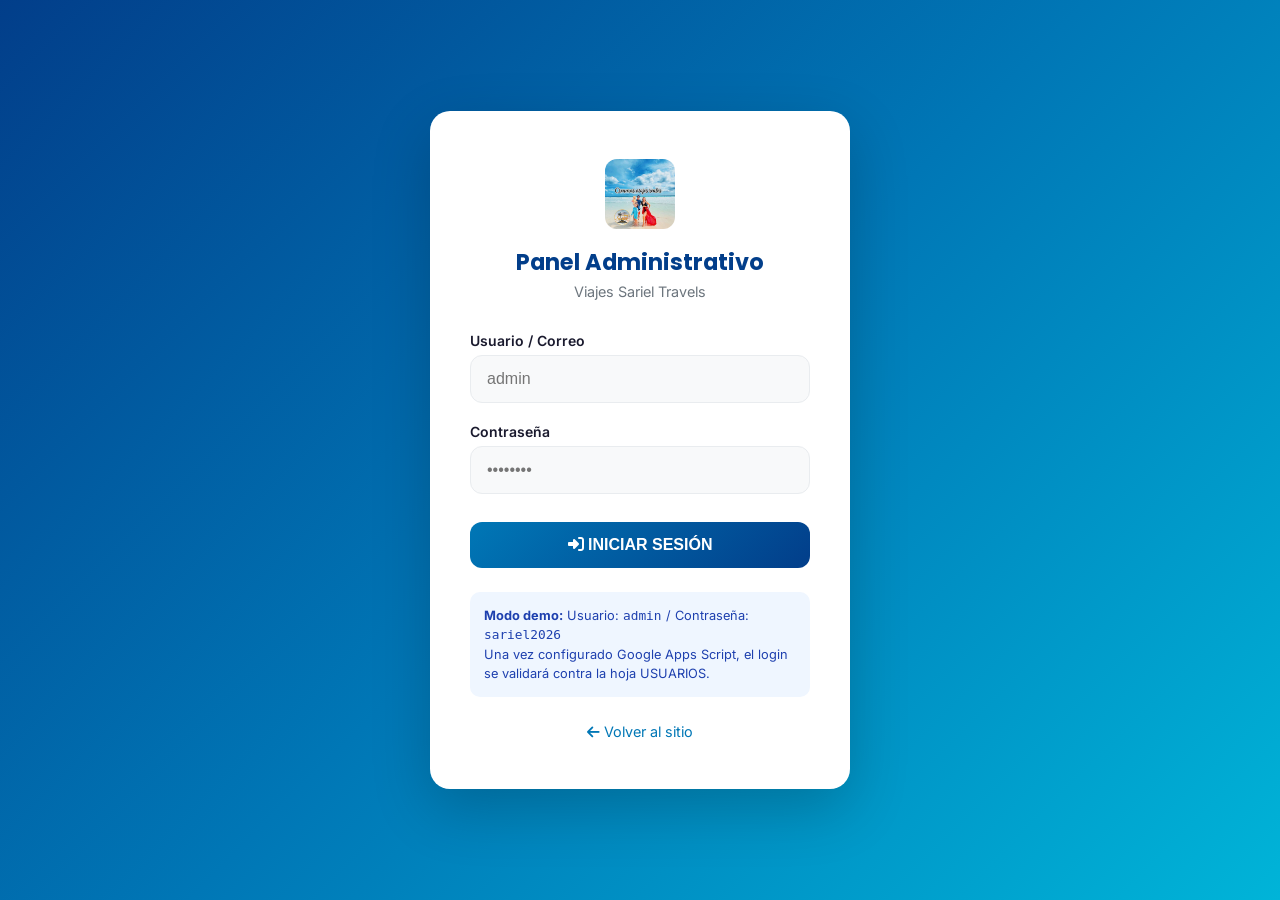
<file: admin/index.html>
<!DOCTYPE html>
<html lang="es">
<head>
  <meta charset="UTF-8">
  <meta name="viewport" content="width=device-width, initial-scale=1.0">
  <title>Admin | Viajes Sariel Travels</title>
  <link rel="icon" type="image/jpeg" href="../assets/img/logo.jpg">
  <link href="https://fonts.googleapis.com/css2?family=Inter:wght@400;500;600;700&family=Poppins:wght@600;700&display=swap" rel="stylesheet">
  <link rel="stylesheet" href="https://cdnjs.cloudflare.com/ajax/libs/font-awesome/6.5.1/css/all.min.css">
  <style>
    :root {
      --primary: #0077B6;
      --primary-dark: #023E8A;
      --accent: #F4A261;
      --dark: #1A1A2E;
      --gray: #6C757D;
      --light: #F8F9FA;
      --success: #2A9D8F;
      --danger: #E63946;
    }
    * { box-sizing: border-box; margin: 0; padding: 0; }
    body {
      font-family: 'Inter', system-ui, sans-serif;
      background: linear-gradient(135deg, #023E8A 0%, #0077B6 50%, #00B4D8 100%);
      min-height: 100vh;
      display: flex;
      align-items: center;
      justify-content: center;
      padding: 20px;
    }
    .login-card {
      background: white;
      border-radius: 20px;
      padding: 48px 40px;
      width: 100%;
      max-width: 420px;
      box-shadow: 0 20px 60px rgba(0,0,0,0.2);
    }
    .login-logo {
      text-align: center;
      margin-bottom: 32px;
    }
    .login-logo img {
      height: 70px;
      margin: 0 auto 12px;
      border-radius: 12px;
    }
    .login-logo h1 {
      font-family: 'Poppins', sans-serif;
      font-size: 1.4rem;
      color: var(--primary-dark);
    }
    .login-logo p {
      color: var(--gray);
      font-size: 0.9rem;
      margin-top: 4px;
    }
    .form-group {
      margin-bottom: 20px;
    }
    .form-group label {
      display: block;
      font-size: 0.875rem;
      font-weight: 600;
      margin-bottom: 6px;
      color: var(--dark);
    }
    .form-group input {
      width: 100%;
      padding: 14px 16px;
      border: 1.5px solid #E9ECEF;
      border-radius: 12px;
      font-size: 1rem;
      transition: all 0.2s;
      background: #F8F9FA;
    }
    .form-group input:focus {
      outline: none;
      border-color: var(--primary);
      background: white;
      box-shadow: 0 0 0 3px rgba(0,119,182,0.15);
    }
    .btn-login {
      width: 100%;
      padding: 14px;
      background: linear-gradient(135deg, var(--primary), var(--primary-dark));
      color: white;
      border: none;
      border-radius: 12px;
      font-size: 1rem;
      font-weight: 600;
      cursor: pointer;
      transition: all 0.3s;
      margin-top: 8px;
    }
    .btn-login:hover {
      transform: translateY(-2px);
      box-shadow: 0 8px 25px rgba(0,119,182,0.4);
    }
    .btn-login:disabled {
      opacity: 0.7;
      cursor: not-allowed;
      transform: none;
    }
    .error-msg {
      background: #FEE2E2;
      color: var(--danger);
      padding: 12px;
      border-radius: 8px;
      font-size: 0.9rem;
      margin-bottom: 16px;
      display: none;
    }
    .back-link {
      text-align: center;
      margin-top: 24px;
    }
    .back-link a {
      color: var(--primary);
      text-decoration: none;
      font-size: 0.9rem;
    }
    .demo-note {
      margin-top: 24px;
      padding: 14px;
      background: #EFF6FF;
      border-radius: 10px;
      font-size: 0.8rem;
      color: #1E40AF;
      line-height: 1.5;
    }
  </style>
</head>
<body>
  <div class="login-card">
    <div class="login-logo">
      <img src="../assets/img/logo.jpg" alt="Sariel Travels">
      <h1>Panel Administrativo</h1>
      <p>Viajes Sariel Travels</p>
    </div>
    
    <div class="error-msg" id="error-msg"></div>
    
    <form id="login-form">
      <div class="form-group">
        <label for="usuario">Usuario / Correo</label>
        <input type="text" id="usuario" name="usuario" required placeholder="admin" autocomplete="username">
      </div>
      <div class="form-group">
        <label for="password">Contraseña</label>
        <input type="password" id="password" name="password" required placeholder="••••••••" autocomplete="current-password">
      </div>
      <button type="submit" class="btn-login" id="btn-submit">
        <i class="fas fa-sign-in-alt"></i> INICIAR SESIÓN
      </button>
    </form>
    
    <div class="demo-note">
      <strong>Modo demo:</strong> Usuario: <code>admin</code> / Contraseña: <code>sariel2026</code><br>
      Una vez configurado Google Apps Script, el login se validará contra la hoja USUARIOS.
    </div>
    
    <div class="back-link">
      <a href="../index.html"><i class="fas fa-arrow-left"></i> Volver al sitio</a>
    </div>
  </div>

  <script>
    // Credenciales demo (reemplazar por llamada a GAS en producción)
    const DEMO_USER = { usuario: 'admin', password: 'sariel2026' };
    
    document.getElementById('login-form').addEventListener('submit', async (e) => {
      e.preventDefault();
      const btn = document.getElementById('btn-submit');
      const errorEl = document.getElementById('error-msg');
      const usuario = document.getElementById('usuario').value.trim();
      const password = document.getElementById('password').value;
      
      btn.disabled = true;
      btn.innerHTML = '<i class="fas fa-spinner fa-spin"></i> Verificando...';
      errorEl.style.display = 'none';
      
      // Simulación de delay
      await new Promise(r => setTimeout(r, 600));
      
      // En producción: llamar a CONFIG.API_URL con action=login
      // Por ahora validación local demo
      if (usuario === DEMO_USER.usuario && password === DEMO_USER.password) {
        sessionStorage.setItem('sariel_admin', JSON.stringify({
          usuario: usuario,
          nombre: 'Administrador',
          token: 'demo-' + Date.now(),
          loginAt: new Date().toISOString()
        }));
        window.location.href = 'dashboard.html';
      } else {
        errorEl.textContent = 'Usuario o contraseña incorrectos';
        errorEl.style.display = 'block';
        btn.disabled = false;
        btn.innerHTML = '<i class="fas fa-sign-in-alt"></i> INICIAR SESIÓN';
      }
    });
  </script>
</body>
</html>
</file>
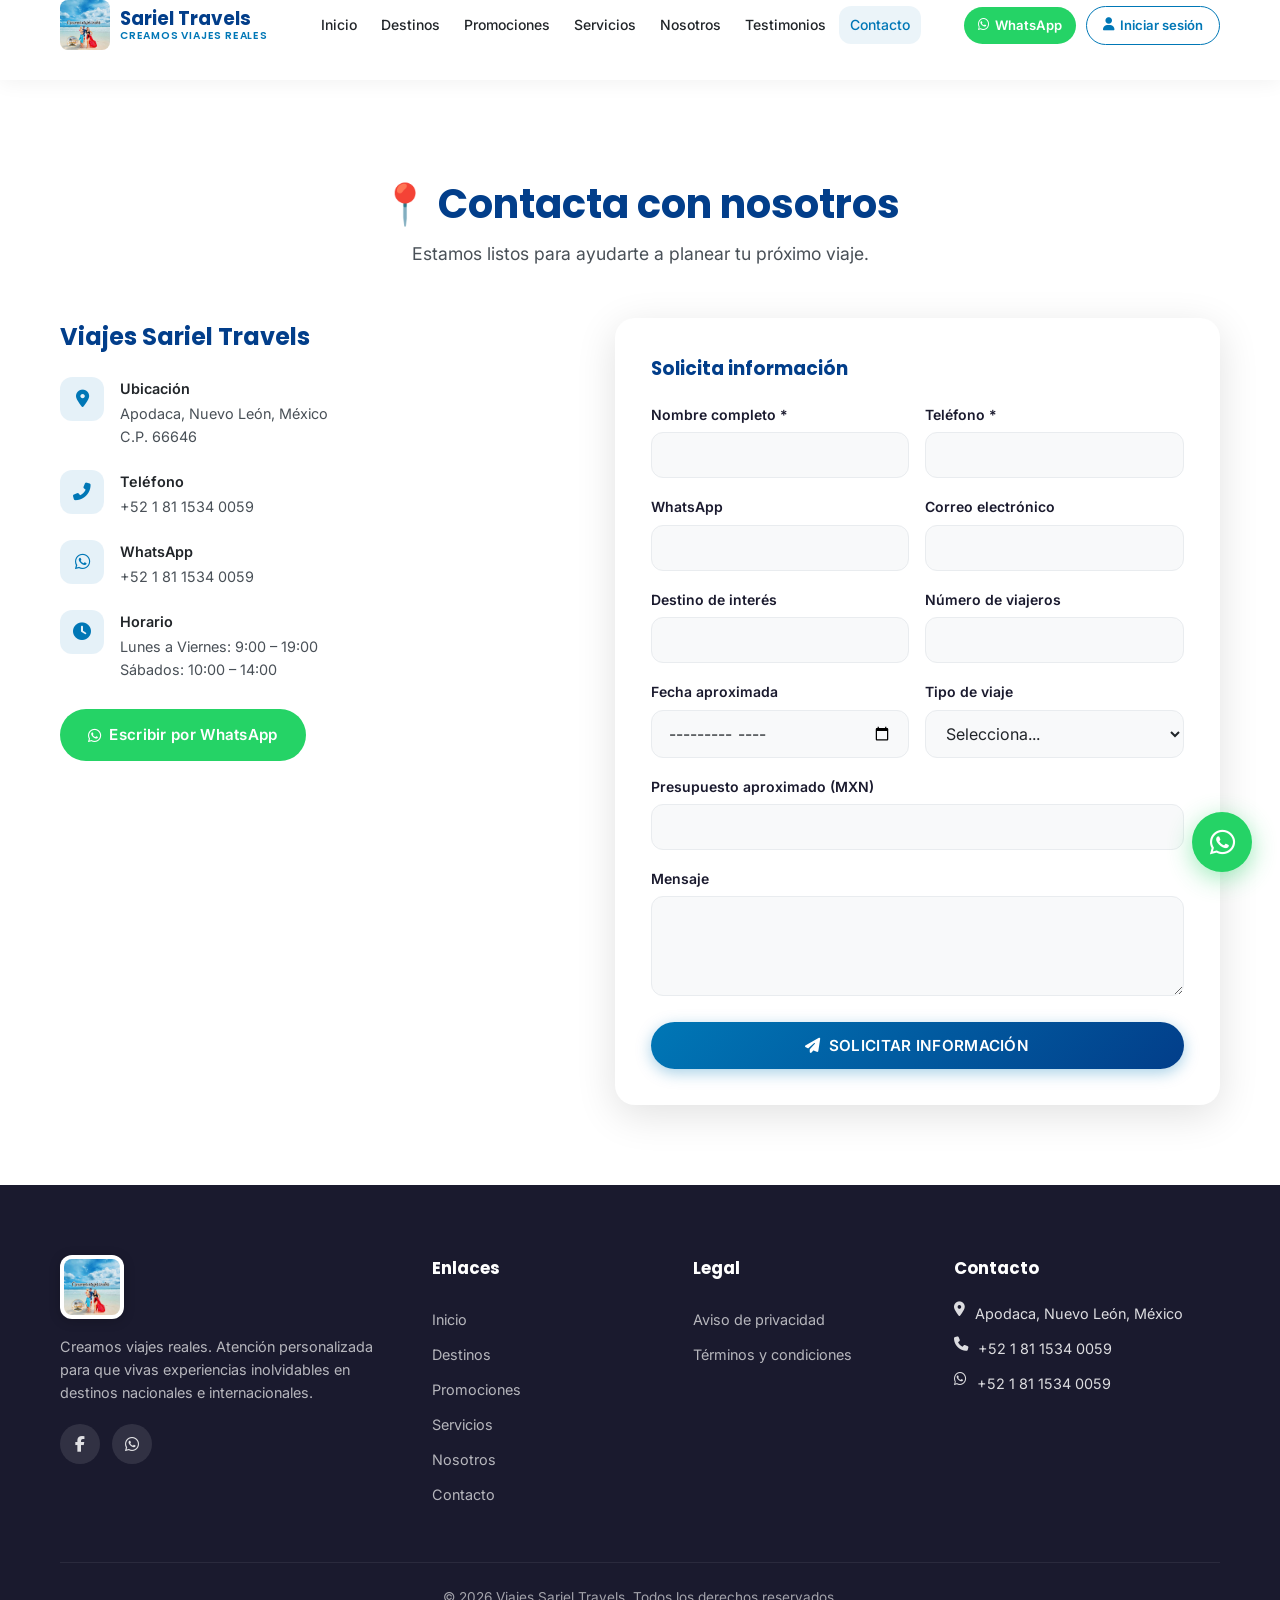
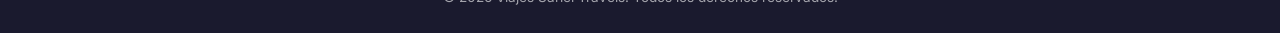
<file: contacto.html>
<!DOCTYPE html>
<html lang="es">
<head>
  <meta charset="UTF-8">
  <meta name="viewport" content="width=device-width, initial-scale=1.0">
  <title>Contacto | Viajes Sariel Travels</title>
  <meta name="description" content="Contacta a Viajes Sariel Travels. WhatsApp +52 1 81 1534 0059. Apodaca, Nuevo León.">
  <link rel="icon" type="image/jpeg" href="assets/img/logo.jpg">
  <link href="https://fonts.googleapis.com/css2?family=Inter:wght@400;500;600;700&family=Poppins:wght@600;700;800&display=swap" rel="stylesheet">
  <link rel="stylesheet" href="https://cdnjs.cloudflare.com/ajax/libs/font-awesome/6.5.1/css/all.min.css">
  <link rel="stylesheet" href="assets/css/styles.css">
</head>
<body>
  <header class="header">
    <div class="container">
      <nav class="nav">
        <a href="index.html" class="logo">
          <img src="assets/img/logo.jpg" alt="Viajes Sariel Travels">
          <div class="logo-text">Sariel Travels<span>Creamos viajes reales</span></div>
        </a>
                <ul class="nav-menu" id="nav-menu">
          <li><a href="index.html" class="nav-link">Inicio</a></li>
          <li><a href="destinos.html" class="nav-link">Destinos</a></li>
          <li><a href="promociones.html" class="nav-link">Promociones</a></li>
          <li><a href="servicios.html" class="nav-link">Servicios</a></li>
          <li><a href="nosotros.html" class="nav-link">Nosotros</a></li>
          <li><a href="index.html#testimonios" class="nav-link">Testimonios</a></li>
          <li><a href="contacto.html" class="nav-link active">Contacto</a></li>
          <li class="nav-mobile-actions">
            <a href="#" class="nav-whatsapp" data-whatsapp>
              <i class="fab fa-whatsapp"></i> WhatsApp
            </a>
            <a href="admin/index.html" class="btn-login">
              <i class="fas fa-user"></i> Iniciar sesión
            </a>
          </li>
        </ul>
        
        <div class="nav-actions">
          <a href="#" class="nav-whatsapp" data-whatsapp>
            <i class="fab fa-whatsapp"></i> WhatsApp
          </a>
          <a href="admin/index.html" class="btn-login">
            <i class="fas fa-user"></i> Iniciar sesión
          </a>
        </div>
        
        <button class="nav-toggle" id="nav-toggle" aria-label="Abrir menú" aria-expanded="false">
          <span></span>
          <span></span>
          <span></span>
        </button>
      </nav>
    </div>
  </header>

  <section class="section" id="contacto" style="margin-top: var(--header-height); padding-top: 100px;">
    <div class="container">
      <h1 class="section-title">📍 Contacta con nosotros</h1>
      <p class="section-subtitle">Estamos listos para ayudarte a planear tu próximo viaje.</p>
      <div class="contacto-wrapper">
        <div class="contacto-info fade-in">
          <h3>Viajes Sariel Travels</h3>
          <div class="contacto-item"><i class="fas fa-map-marker-alt"></i><div><h4>Ubicación</h4><p>Apodaca, Nuevo León, México<br>C.P. 66646</p></div></div>
          <div class="contacto-item"><i class="fas fa-phone-alt"></i><div><h4>Teléfono</h4><p><a href="tel:+5218115340059">+52 1 81 1534 0059</a></p></div></div>
          <div class="contacto-item"><i class="fab fa-whatsapp"></i><div><h4>WhatsApp</h4><p><a href="#" data-whatsapp>+52 1 81 1534 0059</a></p></div></div>
          <div class="contacto-item"><i class="fas fa-clock"></i><div><h4>Horario</h4><p>Lunes a Viernes: 9:00 – 19:00<br>Sábados: 10:00 – 14:00</p></div></div>
          <div style="margin-top:28px;"><a href="#" class="btn btn-whatsapp" data-whatsapp><i class="fab fa-whatsapp"></i> Escribir por WhatsApp</a></div>
        </div>
        <div class="contacto-form fade-in">
          <h3 style="font-family:var(--font-heading);margin-bottom:20px;color:var(--primary-dark);">Solicita información</h3>
          <form id="form-contacto">
            <div class="form-row">
              <div class="form-group"><label for="nombre">Nombre completo *</label><input type="text" id="nombre" name="nombre" required></div>
              <div class="form-group"><label for="telefono">Teléfono *</label><input type="tel" id="telefono" name="telefono" required></div>
            </div>
            <div class="form-row">
              <div class="form-group"><label for="whatsapp">WhatsApp</label><input type="tel" id="whatsapp" name="whatsapp"></div>
              <div class="form-group"><label for="correo">Correo electrónico</label><input type="email" id="correo" name="correo"></div>
            </div>
            <div class="form-row">
              <div class="form-group"><label for="destino">Destino de interés</label><input type="text" id="destino" name="destino"></div>
              <div class="form-group"><label for="viajeros">Número de viajeros</label><input type="number" id="viajeros" name="viajeros" min="1"></div>
            </div>
            <div class="form-row">
              <div class="form-group"><label for="fechaViaje">Fecha aproximada</label><input type="month" id="fechaViaje" name="fechaViaje"></div>
              <div class="form-group"><label for="tipoViaje">Tipo de viaje</label>
                <select id="tipoViaje" name="tipoViaje">
                  <option value="">Selecciona...</option>
                  <option>Vacaciones familiares</option>
                  <option>Luna de miel</option>
                  <option>Viaje en pareja</option>
                  <option>Viaje de amigos</option>
                  <option>Crucero</option>
                  <option>Viaje internacional</option>
                  <option>Viaje nacional</option>
                  <option>Otro</option>
                </select>
              </div>
            </div>
            <div class="form-group"><label for="presupuesto">Presupuesto aproximado (MXN)</label><input type="text" id="presupuesto" name="presupuesto"></div>
            <div class="form-group"><label for="mensaje">Mensaje</label><textarea id="mensaje" name="mensaje"></textarea></div>
            <button type="submit" class="btn btn-primary" style="width:100%;"><i class="fas fa-paper-plane"></i> SOLICITAR INFORMACIÓN</button>
          </form>
        </div>
      </div>
    </div>
  </section>

    <footer class="footer">
    <div class="container">
      <div class="footer-grid">
        <div class="footer-brand">
          <img src="assets/img/logo.jpg" alt="Viajes Sariel Travels">
          <p>Creamos viajes reales. Atención personalizada para que vivas experiencias inolvidables en destinos nacionales e internacionales.</p>
          <div class="footer-social">
            <a href="#" aria-label="Facebook"><i class="fab fa-facebook-f"></i></a>
            <a href="#" data-whatsapp aria-label="WhatsApp"><i class="fab fa-whatsapp"></i></a>
          </div>
        </div>
        <div>
          <h4 class="footer-title">Enlaces</h4>
          <div class="footer-links">
            <a href="index.html">Inicio</a>
            <a href="destinos.html">Destinos</a>
            <a href="promociones.html">Promociones</a>
            <a href="servicios.html">Servicios</a>
            <a href="nosotros.html">Nosotros</a>
            <a href="contacto.html">Contacto</a>
          </div>
        </div>
        <div>
          <h4 class="footer-title">Legal</h4>
          <div class="footer-links">
            <a href="#">Aviso de privacidad</a>
            <a href="#">Términos y condiciones</a>
          </div>
        </div>
        <div class="footer-contact">
          <h4 class="footer-title">Contacto</h4>
          <p><i class="fas fa-map-marker-alt"></i> Apodaca, Nuevo León, México</p>
          <p><i class="fas fa-phone"></i> +52 1 81 1534 0059</p>
          <p><i class="fab fa-whatsapp"></i> +52 1 81 1534 0059</p>
        </div>
      </div>
      <div class="footer-bottom">
        <p>© 2026 Viajes Sariel Travels. Todos los derechos reservados.</p>
      </div>
    </div>
  </footer>
  <a href="#" class="whatsapp-float" data-whatsapp><i class="fab fa-whatsapp"></i></a>
  <script src="assets/js/api.js"></script>
  <script src="assets/js/main.js"></script>
</body>
</html>
</file>
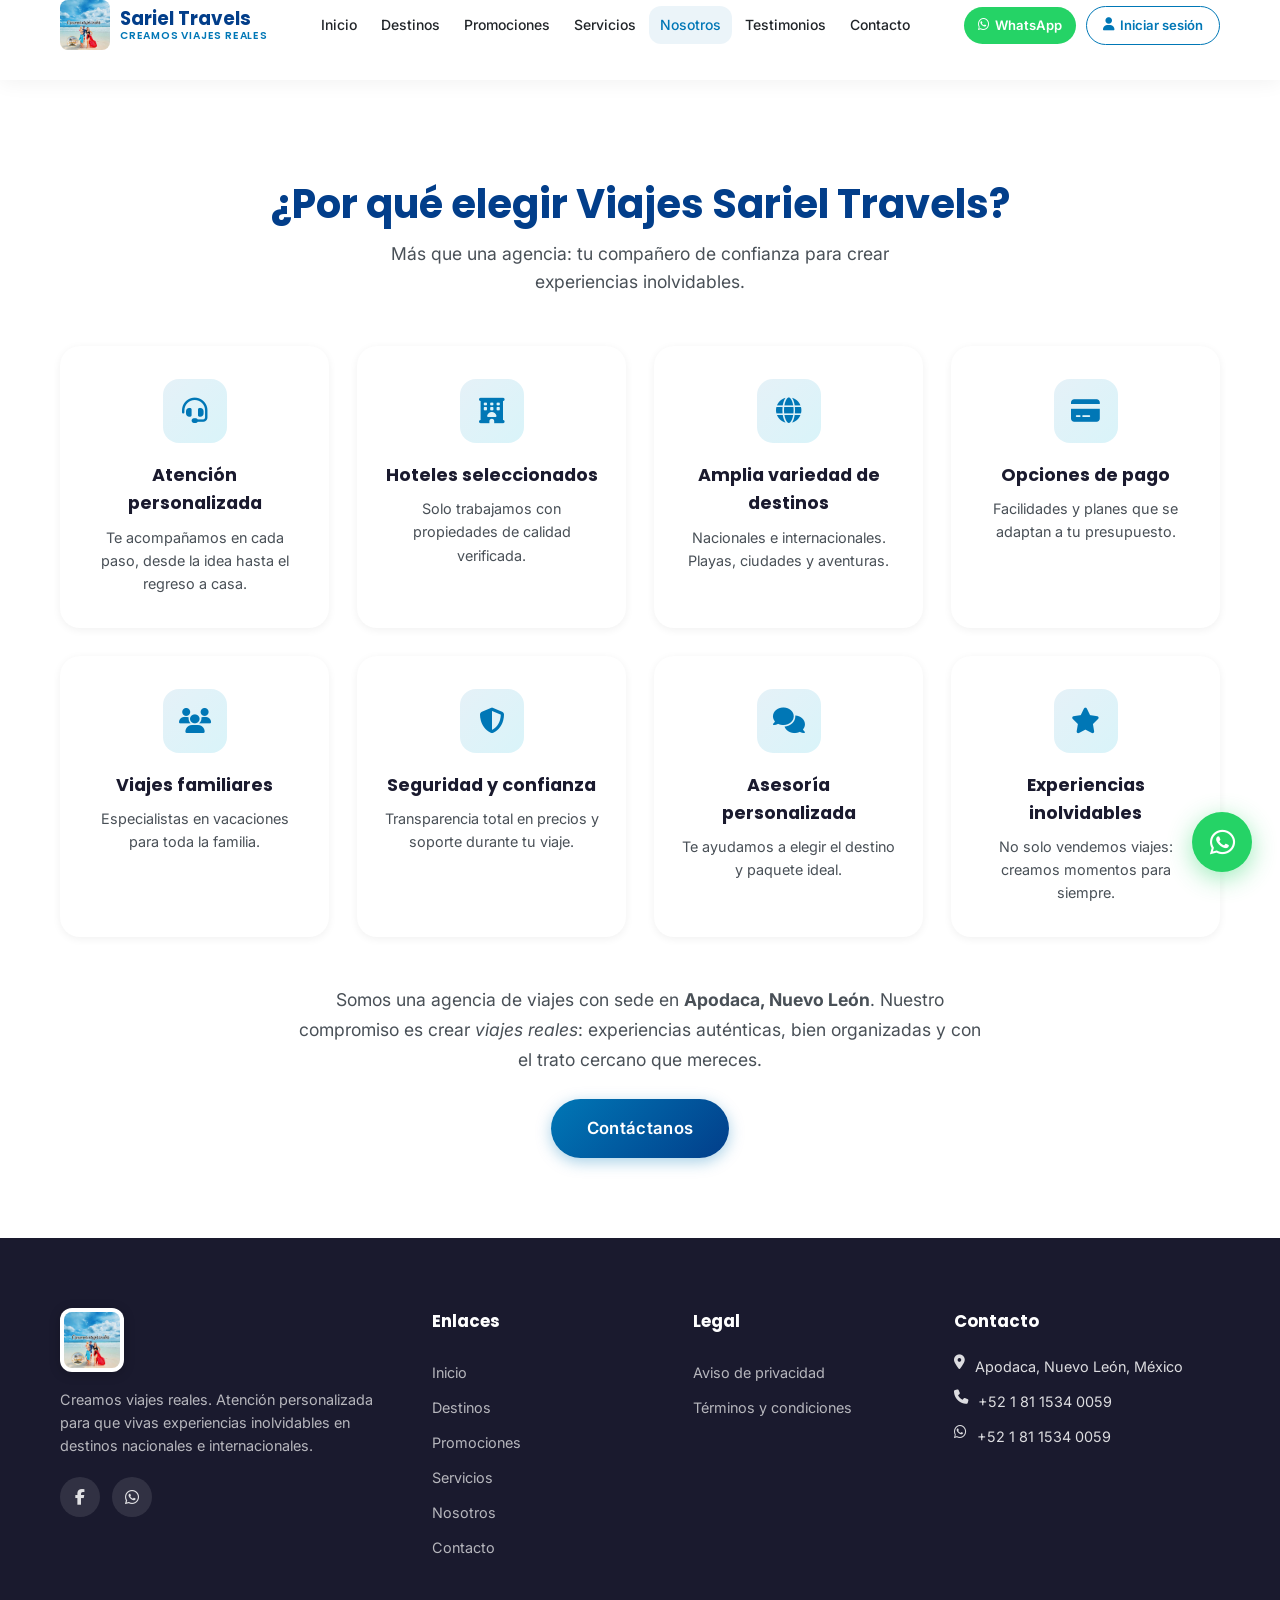
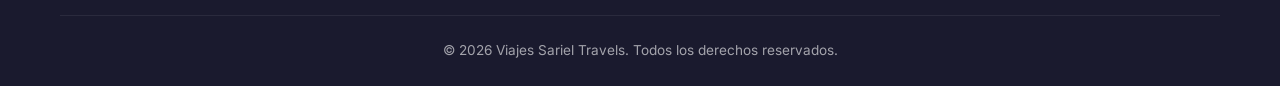
<file: nosotros.html>
<!DOCTYPE html>
<html lang="es">
<head>
  <meta charset="UTF-8">
  <meta name="viewport" content="width=device-width, initial-scale=1.0">
  <title>Nosotros | Viajes Sariel Travels</title>
  <meta name="description" content="Conoce a Viajes Sariel Travels. Atención personalizada, destinos nacionales e internacionales desde Apodaca, Nuevo León.">
  <link rel="icon" type="image/jpeg" href="assets/img/logo.jpg">
  <link href="https://fonts.googleapis.com/css2?family=Inter:wght@400;500;600;700&family=Poppins:wght@600;700;800&display=swap" rel="stylesheet">
  <link rel="stylesheet" href="https://cdnjs.cloudflare.com/ajax/libs/font-awesome/6.5.1/css/all.min.css">
  <link rel="stylesheet" href="assets/css/styles.css">
</head>
<body>
  <header class="header">
    <div class="container">
      <nav class="nav">
        <a href="index.html" class="logo">
          <img src="assets/img/logo.jpg" alt="Viajes Sariel Travels">
          <div class="logo-text">Sariel Travels<span>Creamos viajes reales</span></div>
        </a>
                <ul class="nav-menu" id="nav-menu">
          <li><a href="index.html" class="nav-link">Inicio</a></li>
          <li><a href="destinos.html" class="nav-link">Destinos</a></li>
          <li><a href="promociones.html" class="nav-link">Promociones</a></li>
          <li><a href="servicios.html" class="nav-link">Servicios</a></li>
          <li><a href="nosotros.html" class="nav-link active">Nosotros</a></li>
          <li><a href="index.html#testimonios" class="nav-link">Testimonios</a></li>
          <li><a href="contacto.html" class="nav-link">Contacto</a></li>
          <li class="nav-mobile-actions">
            <a href="#" class="nav-whatsapp" data-whatsapp>
              <i class="fab fa-whatsapp"></i> WhatsApp
            </a>
            <a href="admin/index.html" class="btn-login">
              <i class="fas fa-user"></i> Iniciar sesión
            </a>
          </li>
        </ul>
        
        <div class="nav-actions">
          <a href="#" class="nav-whatsapp" data-whatsapp>
            <i class="fab fa-whatsapp"></i> WhatsApp
          </a>
          <a href="admin/index.html" class="btn-login">
            <i class="fas fa-user"></i> Iniciar sesión
          </a>
        </div>
        
        <button class="nav-toggle" id="nav-toggle" aria-label="Abrir menú" aria-expanded="false">
          <span></span>
          <span></span>
          <span></span>
        </button>
      </nav>
    </div>
  </header>

  <section class="section" style="margin-top: var(--header-height); padding-top: 100px;">
    <div class="container">
      <h1 class="section-title">¿Por qué elegir Viajes Sariel Travels?</h1>
      <p class="section-subtitle">Más que una agencia: tu compañero de confianza para crear experiencias inolvidables.</p>
      <div class="why-grid">
        <div class="why-card fade-in"><div class="why-icon"><i class="fas fa-headset"></i></div><h3 class="why-title">Atención personalizada</h3><p class="why-text">Te acompañamos en cada paso, desde la idea hasta el regreso a casa.</p></div>
        <div class="why-card fade-in"><div class="why-icon"><i class="fas fa-hotel"></i></div><h3 class="why-title">Hoteles seleccionados</h3><p class="why-text">Solo trabajamos con propiedades de calidad verificada.</p></div>
        <div class="why-card fade-in"><div class="why-icon"><i class="fas fa-globe"></i></div><h3 class="why-title">Amplia variedad de destinos</h3><p class="why-text">Nacionales e internacionales. Playas, ciudades y aventuras.</p></div>
        <div class="why-card fade-in"><div class="why-icon"><i class="fas fa-credit-card"></i></div><h3 class="why-title">Opciones de pago</h3><p class="why-text">Facilidades y planes que se adaptan a tu presupuesto.</p></div>
        <div class="why-card fade-in"><div class="why-icon"><i class="fas fa-users"></i></div><h3 class="why-title">Viajes familiares</h3><p class="why-text">Especialistas en vacaciones para toda la familia.</p></div>
        <div class="why-card fade-in"><div class="why-icon"><i class="fas fa-shield-alt"></i></div><h3 class="why-title">Seguridad y confianza</h3><p class="why-text">Transparencia total en precios y soporte durante tu viaje.</p></div>
        <div class="why-card fade-in"><div class="why-icon"><i class="fas fa-comments"></i></div><h3 class="why-title">Asesoría personalizada</h3><p class="why-text">Te ayudamos a elegir el destino y paquete ideal.</p></div>
        <div class="why-card fade-in"><div class="why-icon"><i class="fas fa-star"></i></div><h3 class="why-title">Experiencias inolvidables</h3><p class="why-text">No solo vendemos viajes: creamos momentos para siempre.</p></div>
      </div>
      <div style="max-width:700px;margin:48px auto 0;text-align:center;">
        <p style="font-size:1.1rem;color:var(--text-light);line-height:1.7;">
          Somos una agencia de viajes con sede en <strong>Apodaca, Nuevo León</strong>. 
          Nuestro compromiso es crear <em>viajes reales</em>: experiencias auténticas, 
          bien organizadas y con el trato cercano que mereces.
        </p>
        <a href="contacto.html" class="btn btn-primary btn-lg" style="margin-top:24px;">Contáctanos</a>
      </div>
    </div>
  </section>

    <footer class="footer">
    <div class="container">
      <div class="footer-grid">
        <div class="footer-brand">
          <img src="assets/img/logo.jpg" alt="Viajes Sariel Travels">
          <p>Creamos viajes reales. Atención personalizada para que vivas experiencias inolvidables en destinos nacionales e internacionales.</p>
          <div class="footer-social">
            <a href="#" aria-label="Facebook"><i class="fab fa-facebook-f"></i></a>
            <a href="#" data-whatsapp aria-label="WhatsApp"><i class="fab fa-whatsapp"></i></a>
          </div>
        </div>
        <div>
          <h4 class="footer-title">Enlaces</h4>
          <div class="footer-links">
            <a href="index.html">Inicio</a>
            <a href="destinos.html">Destinos</a>
            <a href="promociones.html">Promociones</a>
            <a href="servicios.html">Servicios</a>
            <a href="nosotros.html">Nosotros</a>
            <a href="contacto.html">Contacto</a>
          </div>
        </div>
        <div>
          <h4 class="footer-title">Legal</h4>
          <div class="footer-links">
            <a href="#">Aviso de privacidad</a>
            <a href="#">Términos y condiciones</a>
          </div>
        </div>
        <div class="footer-contact">
          <h4 class="footer-title">Contacto</h4>
          <p><i class="fas fa-map-marker-alt"></i> Apodaca, Nuevo León, México</p>
          <p><i class="fas fa-phone"></i> +52 1 81 1534 0059</p>
          <p><i class="fab fa-whatsapp"></i> +52 1 81 1534 0059</p>
        </div>
      </div>
      <div class="footer-bottom">
        <p>© 2026 Viajes Sariel Travels. Todos los derechos reservados.</p>
      </div>
    </div>
  </footer>
  <a href="#" class="whatsapp-float" data-whatsapp><i class="fab fa-whatsapp"></i></a>
  <script src="assets/js/api.js"></script>
  <script src="assets/js/main.js"></script>
</body>
</html>
</file>
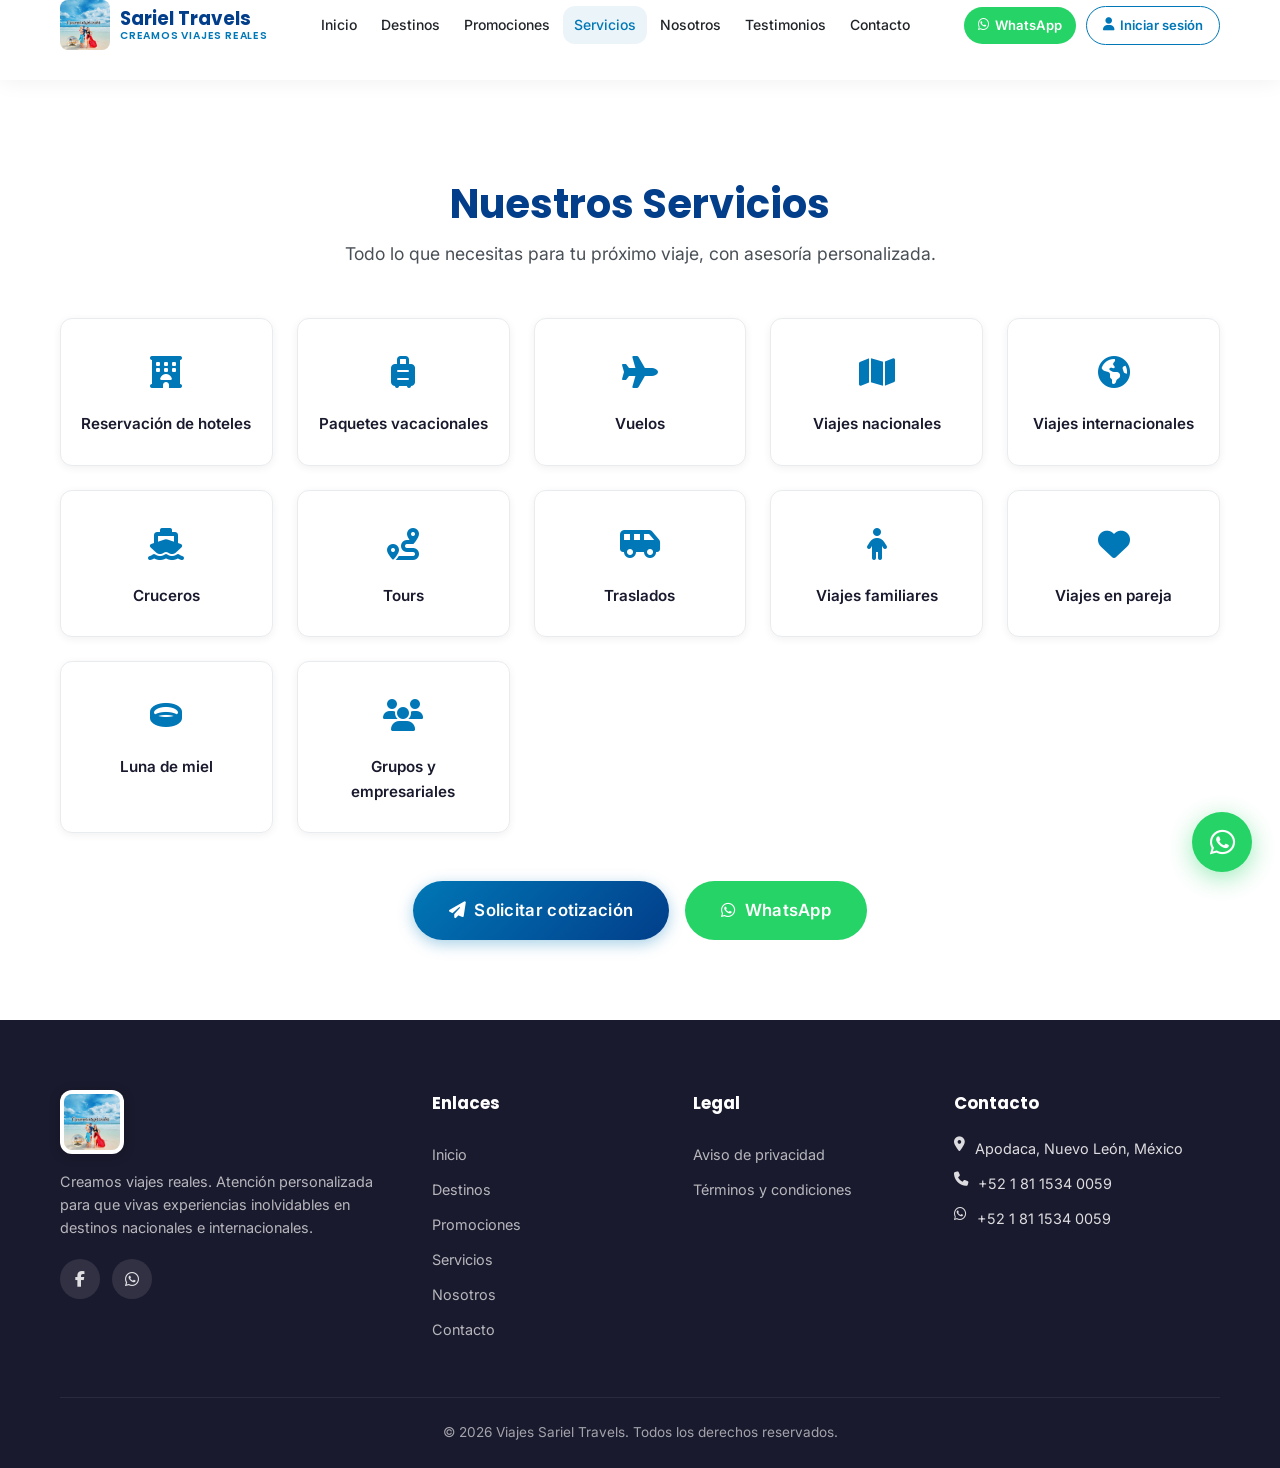
<file: servicios.html>
<!DOCTYPE html>
<html lang="es">
<head>
  <meta charset="UTF-8">
  <meta name="viewport" content="width=device-width, initial-scale=1.0">
  <title>Servicios | Viajes Sariel Travels</title>
  <meta name="description" content="Reservación de hoteles, paquetes vacacionales, vuelos, cruceros, tours y más. Atención personalizada.">
  <link rel="icon" type="image/jpeg" href="assets/img/logo.jpg">
  <link href="https://fonts.googleapis.com/css2?family=Inter:wght@400;500;600;700&family=Poppins:wght@600;700;800&display=swap" rel="stylesheet">
  <link rel="stylesheet" href="https://cdnjs.cloudflare.com/ajax/libs/font-awesome/6.5.1/css/all.min.css">
  <link rel="stylesheet" href="assets/css/styles.css">
</head>
<body>
  <header class="header">
    <div class="container">
      <nav class="nav">
        <a href="index.html" class="logo">
          <img src="assets/img/logo.jpg" alt="Viajes Sariel Travels">
          <div class="logo-text">Sariel Travels<span>Creamos viajes reales</span></div>
        </a>
                <ul class="nav-menu" id="nav-menu">
          <li><a href="index.html" class="nav-link">Inicio</a></li>
          <li><a href="destinos.html" class="nav-link">Destinos</a></li>
          <li><a href="promociones.html" class="nav-link">Promociones</a></li>
          <li><a href="servicios.html" class="nav-link active">Servicios</a></li>
          <li><a href="nosotros.html" class="nav-link">Nosotros</a></li>
          <li><a href="index.html#testimonios" class="nav-link">Testimonios</a></li>
          <li><a href="contacto.html" class="nav-link">Contacto</a></li>
          <li class="nav-mobile-actions">
            <a href="#" class="nav-whatsapp" data-whatsapp>
              <i class="fab fa-whatsapp"></i> WhatsApp
            </a>
            <a href="admin/index.html" class="btn-login">
              <i class="fas fa-user"></i> Iniciar sesión
            </a>
          </li>
        </ul>
        
        <div class="nav-actions">
          <a href="#" class="nav-whatsapp" data-whatsapp>
            <i class="fab fa-whatsapp"></i> WhatsApp
          </a>
          <a href="admin/index.html" class="btn-login">
            <i class="fas fa-user"></i> Iniciar sesión
          </a>
        </div>
        
        <button class="nav-toggle" id="nav-toggle" aria-label="Abrir menú" aria-expanded="false">
          <span></span>
          <span></span>
          <span></span>
        </button>
      </nav>
    </div>
  </header>

  <section class="section" style="margin-top: var(--header-height); padding-top: 100px;">
    <div class="container">
      <h1 class="section-title">Nuestros Servicios</h1>
      <p class="section-subtitle">Todo lo que necesitas para tu próximo viaje, con asesoría personalizada.</p>
      <div class="servicios-grid">
        <div class="servicio-card fade-in"><div class="servicio-icon"><i class="fas fa-hotel"></i></div><div class="servicio-name">Reservación de hoteles</div></div>
        <div class="servicio-card fade-in"><div class="servicio-icon"><i class="fas fa-suitcase-rolling"></i></div><div class="servicio-name">Paquetes vacacionales</div></div>
        <div class="servicio-card fade-in"><div class="servicio-icon"><i class="fas fa-plane"></i></div><div class="servicio-name">Vuelos</div></div>
        <div class="servicio-card fade-in"><div class="servicio-icon"><i class="fas fa-map"></i></div><div class="servicio-name">Viajes nacionales</div></div>
        <div class="servicio-card fade-in"><div class="servicio-icon"><i class="fas fa-globe-americas"></i></div><div class="servicio-name">Viajes internacionales</div></div>
        <div class="servicio-card fade-in"><div class="servicio-icon"><i class="fas fa-ship"></i></div><div class="servicio-name">Cruceros</div></div>
        <div class="servicio-card fade-in"><div class="servicio-icon"><i class="fas fa-route"></i></div><div class="servicio-name">Tours</div></div>
        <div class="servicio-card fade-in"><div class="servicio-icon"><i class="fas fa-shuttle-van"></i></div><div class="servicio-name">Traslados</div></div>
        <div class="servicio-card fade-in"><div class="servicio-icon"><i class="fas fa-child"></i></div><div class="servicio-name">Viajes familiares</div></div>
        <div class="servicio-card fade-in"><div class="servicio-icon"><i class="fas fa-heart"></i></div><div class="servicio-name">Viajes en pareja</div></div>
        <div class="servicio-card fade-in"><div class="servicio-icon"><i class="fas fa-ring"></i></div><div class="servicio-name">Luna de miel</div></div>
        <div class="servicio-card fade-in"><div class="servicio-icon"><i class="fas fa-users"></i></div><div class="servicio-name">Grupos y empresariales</div></div>
      </div>
      <div class="text-center" style="margin-top:48px;">
        <a href="contacto.html" class="btn btn-primary btn-lg"><i class="fas fa-paper-plane"></i> Solicitar cotización</a>
        <a href="#" class="btn btn-whatsapp btn-lg" data-whatsapp style="margin-left:12px;"><i class="fab fa-whatsapp"></i> WhatsApp</a>
      </div>
    </div>
  </section>

    <footer class="footer">
    <div class="container">
      <div class="footer-grid">
        <div class="footer-brand">
          <img src="assets/img/logo.jpg" alt="Viajes Sariel Travels">
          <p>Creamos viajes reales. Atención personalizada para que vivas experiencias inolvidables en destinos nacionales e internacionales.</p>
          <div class="footer-social">
            <a href="#" aria-label="Facebook"><i class="fab fa-facebook-f"></i></a>
            <a href="#" data-whatsapp aria-label="WhatsApp"><i class="fab fa-whatsapp"></i></a>
          </div>
        </div>
        <div>
          <h4 class="footer-title">Enlaces</h4>
          <div class="footer-links">
            <a href="index.html">Inicio</a>
            <a href="destinos.html">Destinos</a>
            <a href="promociones.html">Promociones</a>
            <a href="servicios.html">Servicios</a>
            <a href="nosotros.html">Nosotros</a>
            <a href="contacto.html">Contacto</a>
          </div>
        </div>
        <div>
          <h4 class="footer-title">Legal</h4>
          <div class="footer-links">
            <a href="#">Aviso de privacidad</a>
            <a href="#">Términos y condiciones</a>
          </div>
        </div>
        <div class="footer-contact">
          <h4 class="footer-title">Contacto</h4>
          <p><i class="fas fa-map-marker-alt"></i> Apodaca, Nuevo León, México</p>
          <p><i class="fas fa-phone"></i> +52 1 81 1534 0059</p>
          <p><i class="fab fa-whatsapp"></i> +52 1 81 1534 0059</p>
        </div>
      </div>
      <div class="footer-bottom">
        <p>© 2026 Viajes Sariel Travels. Todos los derechos reservados.</p>
      </div>
    </div>
  </footer>
  <a href="#" class="whatsapp-float" data-whatsapp><i class="fab fa-whatsapp"></i></a>
  <script src="assets/js/api.js"></script>
  <script src="assets/js/main.js"></script>
</body>
</html>
</file>
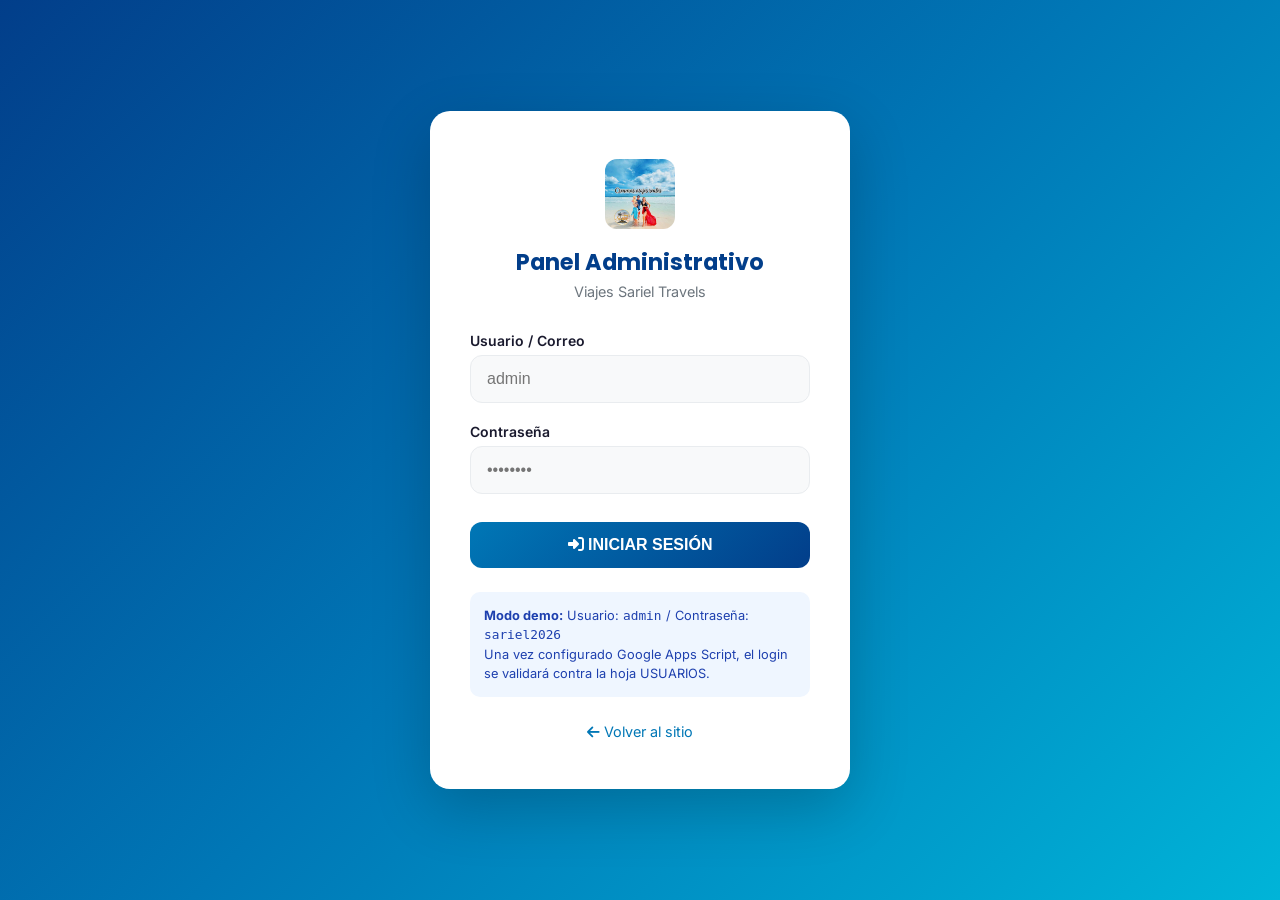
<file: admin/clientes.html>
<!DOCTYPE html>
<html lang="es">
<head>
  <meta charset="UTF-8">
  <meta name="viewport" content="width=device-width, initial-scale=1.0">
  <title>Clientes / Leads | Admin Sariel</title>
  <link rel="icon" type="image/jpeg" href="../assets/img/logo.jpg">
  <link href="https://fonts.googleapis.com/css2?family=Inter:wght@400;500;600;700&family=Poppins:wght@600;700&display=swap" rel="stylesheet">
  <link rel="stylesheet" href="https://cdnjs.cloudflare.com/ajax/libs/font-awesome/6.5.1/css/all.min.css">
  <style>
    :root {
      --primary: #0077B6; --primary-dark: #023E8A; --dark: #1A1A2E;
      --gray: #6C757D; --light: #F8F9FA; --success: #2A9D8F;
      --danger: #E63946; --sidebar-width: 260px;
    }
    * { box-sizing: border-box; margin: 0; padding: 0; }
    body { font-family: 'Inter', system-ui, sans-serif; background: #F0F4F8; color: var(--dark); }
    .admin-layout { display: flex; min-height: 100vh; }
    .sidebar { width: var(--sidebar-width); background: var(--dark); color: white; position: fixed; height: 100vh; z-index: 100; }
    .sidebar-brand { padding: 24px 20px; display: flex; align-items: center; gap: 12px; border-bottom: 1px solid rgba(255,255,255,0.1); }
    .sidebar-brand img { height: 42px; border-radius: 8px; }
    .sidebar-brand span { font-family: 'Poppins', sans-serif; font-weight: 700; }
    .sidebar-nav { padding: 16px 12px; }
    .nav-item { display: flex; align-items: center; gap: 12px; padding: 12px 16px; border-radius: 10px; color: rgba(255,255,255,0.75); text-decoration: none; font-size: 0.9rem; font-weight: 500; margin-bottom: 4px; transition: all 0.2s; }
    .nav-item:hover, .nav-item.active { background: rgba(0,119,182,0.3); color: white; }
    .nav-item i { width: 20px; text-align: center; }
    .sidebar-footer { position: absolute; bottom: 0; left: 0; right: 0; padding: 16px; border-top: 1px solid rgba(255,255,255,0.1); }
    .main-content { margin-left: var(--sidebar-width); flex: 1; padding: 28px 32px; }
    .topbar { display: flex; justify-content: space-between; align-items: center; margin-bottom: 28px; }
    .topbar h1 { font-family: 'Poppins', sans-serif; font-size: 1.5rem; color: var(--primary-dark); }
    .card { background: white; border-radius: 16px; box-shadow: 0 2px 12px rgba(0,0,0,0.04); }
    .card-header { padding: 18px 24px; border-bottom: 1px solid #EEE; display: flex; justify-content: space-between; align-items: center; flex-wrap: wrap; gap: 12px; }
    .card-body { padding: 0; overflow-x: auto; }
    table { width: 100%; border-collapse: collapse; min-width: 800px; }
    th, td { padding: 12px 16px; text-align: left; font-size: 0.875rem; border-bottom: 1px solid #F0F0F0; }
    th { font-weight: 600; color: var(--gray); font-size: 0.75rem; text-transform: uppercase; }
    .badge { display: inline-block; padding: 4px 10px; border-radius: 20px; font-size: 0.75rem; font-weight: 600; }
    .badge-nuevo { background: #DBEAFE; color: #1D4ED8; }
    .badge-contactado { background: #FEF3C7; color: #B45309; }
    .badge-enseguimiento { background: #E0E7FF; color: #4338CA; }
    .badge-cotizado { background: #D1FAE5; color: #047857; }
    .badge-reservado { background: #CFFAFE; color: #0E7490; }
    .badge-cerrado { background: #E5E7EB; color: #374151; }
    .badge-nointeresado { background: #FEE2E2; color: #B91C1C; }
    select.estado-select { padding: 6px 10px; border-radius: 8px; border: 1px solid #DDD; font-size: 0.8rem; }
    .btn { display: inline-flex; align-items: center; gap: 6px; padding: 8px 14px; border-radius: 8px; font-weight: 600; font-size: 0.8rem; border: none; cursor: pointer; text-decoration: none; }
    .btn-primary { background: var(--primary); color: white; }
    .btn-sm { padding: 5px 10px; }
    .empty { text-align: center; padding: 50px; color: var(--gray); }
    .filters { display: flex; gap: 10px; flex-wrap: wrap; }
    .filters select { padding: 8px 12px; border-radius: 8px; border: 1px solid #DDD; font-size: 0.85rem; }
  </style>
</head>
<body>
  <div class="admin-layout">
    <aside class="sidebar">
      <div class="sidebar-brand">
        <img src="../assets/img/logo.jpg" alt="Logo">
        <span>Sariel Admin</span>
      </div>
      <nav class="sidebar-nav">
        <a href="dashboard.html" class="nav-item"><i class="fas fa-tachometer-alt"></i> Dashboard</a>
        <a href="promociones.html" class="nav-item"><i class="fas fa-tags"></i> Promociones</a>
        <a href="destinos.html" class="nav-item"><i class="fas fa-map-marked-alt"></i> Destinos</a>
        <a href="clientes.html" class="nav-item active"><i class="fas fa-users"></i> Clientes / Leads</a>
        <a href="testimonios.html" class="nav-item"><i class="fas fa-star"></i> Testimonios</a>
        <a href="configuracion.html" class="nav-item"><i class="fas fa-cog"></i> Configuración</a>
        <a href="../index.html" class="nav-item" target="_blank"><i class="fas fa-external-link-alt"></i> Ver sitio</a>
      </nav>
      <div class="sidebar-footer">
        <a href="#" class="nav-item" id="btn-logout" style="margin:0;"><i class="fas fa-sign-out-alt"></i> Cerrar sesión</a>
      </div>
    </aside>

    <main class="main-content">
      <div class="topbar">
        <h1>Clientes / Solicitudes</h1>
      </div>

      <div class="card">
        <div class="card-header">
          <div class="filters">
            <select id="filter-estado">
              <option value="">Todos los estados</option>
              <option value="Nuevo">Nuevo</option>
              <option value="Contactado">Contactado</option>
              <option value="En seguimiento">En seguimiento</option>
              <option value="Cotizado">Cotizado</option>
              <option value="Reservado">Reservado</option>
              <option value="Cerrado">Cerrado</option>
              <option value="No interesado">No interesado</option>
            </select>
          </div>
          <button class="btn btn-primary" onclick="exportCSV()"><i class="fas fa-download"></i> Exportar</button>
        </div>
        <div class="card-body">
          <div id="table-container">
            <div class="empty">
              <i class="fas fa-users" style="font-size:2rem;opacity:0.3;display:block;margin-bottom:12px;"></i>
              No hay solicitudes todavía. Cuando alguien complete el formulario del sitio, aparecerá aquí.
            </div>
          </div>
        </div>
      </div>
    </main>
  </div>

  <script>
    if (!sessionStorage.getItem('sariel_admin')) window.location.href = 'index.html';
    document.getElementById('btn-logout').onclick = (e) => { e.preventDefault(); sessionStorage.removeItem('sariel_admin'); location.href = 'index.html'; };

    const ESTADOS = ['Nuevo', 'Contactado', 'En seguimiento', 'Cotizado', 'Reservado', 'Cerrado', 'No interesado'];

    function loadLeads(filter = '') {
      let leads = JSON.parse(localStorage.getItem('sariel_leads') || '[]');
      if (filter) leads = leads.filter(l => l.estado === filter);
      leads.reverse();

      const container = document.getElementById('table-container');
      if (!leads.length) {
        container.innerHTML = '<div class="empty">No hay solicitudes con este filtro.</div>';
        return;
      }

      container.innerHTML = `
        <table>
          <thead>
            <tr>
              <th>Fecha</th>
              <th>Nombre</th>
              <th>Teléfono</th>
              <th>WhatsApp</th>
              <th>Destino / Promo</th>
              <th>Viajeros</th>
              <th>Tipo</th>
              <th>Estado</th>
              <th>Acciones</th>
            </tr>
          </thead>
          <tbody>
            ${leads.map((l, i) => `
              <tr>
                <td>${l.fecha ? new Date(l.fecha).toLocaleString('es-MX', {dateStyle:'short', timeStyle:'short'}) : '-'}</td>
                <td><strong>${l.nombre || '-'}</strong><br><small style="color:#888">${l.correo || ''}</small></td>
                <td>${l.telefono || '-'}</td>
                <td>${l.whatsapp ? `<a href="https://wa.me/52${l.whatsapp.replace(/\D/g,'')}" target="_blank" style="color:#25D366"><i class="fab fa-whatsapp"></i></a> ${l.whatsapp}` : '-'}</td>
                <td>${l.destino || ''} ${l.promocion ? '<br><small>'+l.promocion+'</small>' : ''}</td>
                <td>${l.viajeros || '-'}</td>
                <td>${l.tipoViaje || '-'}</td>
                <td>
                  <select class="estado-select" data-id="${l.id}" onchange="updateEstado(this)">
                    ${ESTADOS.map(e => `<option value="${e}" ${l.estado===e?'selected':''}>${e}</option>`).join('')}
                  </select>
                </td>
                <td>
                  <button class="btn btn-sm" style="background:#EFF6FF;color:#1D4ED8;" onclick="verDetalle('${l.id}')" title="Ver mensaje"><i class="fas fa-eye"></i></button>
                </td>
              </tr>
            `).join('')}
          </tbody>
        </table>
      `;
    }

    function updateEstado(select) {
      const id = select.dataset.id;
      const leads = JSON.parse(localStorage.getItem('sariel_leads') || '[]');
      const lead = leads.find(l => l.id === id);
      if (lead) {
        lead.estado = select.value;
        localStorage.setItem('sariel_leads', JSON.stringify(leads));
      }
    }

    function verDetalle(id) {
      const leads = JSON.parse(localStorage.getItem('sariel_leads') || '[]');
      const l = leads.find(x => x.id === id);
      if (l) {
        alert(`Mensaje de ${l.nombre}:\n\n${l.mensaje || '(sin mensaje)'}\n\nPresupuesto: ${l.presupuesto || '-'}\nFecha viaje: ${l.fechaViaje || '-'}`);
      }
    }

    function exportCSV() {
      const leads = JSON.parse(localStorage.getItem('sariel_leads') || '[]');
      if (!leads.length) return alert('No hay datos para exportar');
      const headers = ['Fecha','Nombre','Telefono','WhatsApp','Correo','Destino','Promocion','Viajeros','TipoViaje','Presupuesto','Mensaje','Estado'];
      const rows = leads.map(l => [l.fecha,l.nombre,l.telefono,l.whatsapp,l.correo,l.destino,l.promocion,l.viajeros,l.tipoViaje,l.presupuesto,l.mensaje,l.estado].map(v => `"${(v||'').toString().replace(/"/g,'""')}"`).join(','));
      const csv = [headers.join(','), ...rows].join('\n');
      const blob = new Blob([csv], {type:'text/csv'});
      const a = document.createElement('a');
      a.href = URL.createObjectURL(blob);
      a.download = 'leads-sariel-' + new Date().toISOString().slice(0,10) + '.csv';
      a.click();
    }

    document.getElementById('filter-estado').addEventListener('change', (e) => loadLeads(e.target.value));
    loadLeads();
  </script>
</body>
</html>
</file>
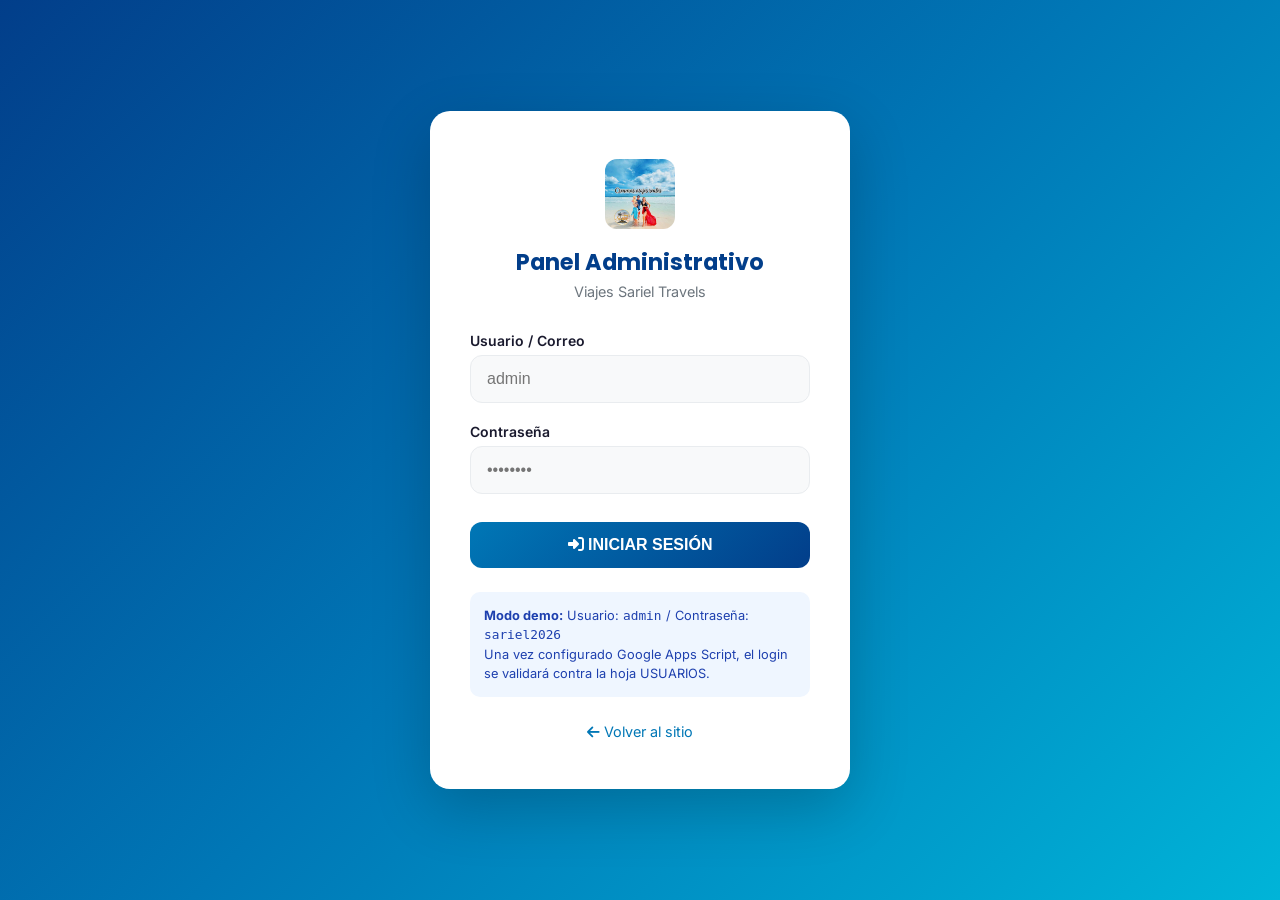
<file: admin/configuracion.html>
<!DOCTYPE html>
<html lang="es">
<head>
  <meta charset="UTF-8">
  <meta name="viewport" content="width=device-width, initial-scale=1.0">
  <title>Configuración | Admin Sariel</title>
  <link rel="icon" type="image/jpeg" href="../assets/img/logo.jpg">
  <link href="https://fonts.googleapis.com/css2?family=Inter:wght@400;500;600;700&family=Poppins:wght@600;700&display=swap" rel="stylesheet">
  <link rel="stylesheet" href="https://cdnjs.cloudflare.com/ajax/libs/font-awesome/6.5.1/css/all.min.css">
  <link rel="stylesheet" href="admin.css">
</head>
<body>
  <div class="admin-layout">
    <aside class="sidebar">
      <div class="sidebar-brand"><img src="../assets/img/logo.jpg" alt="Logo"><span>Sariel Admin</span></div>
      <nav class="sidebar-nav">
        <a href="dashboard.html" class="nav-item"><i class="fas fa-tachometer-alt"></i> Dashboard</a>
        <a href="promociones.html" class="nav-item"><i class="fas fa-tags"></i> Promociones</a>
        <a href="destinos.html" class="nav-item"><i class="fas fa-map-marked-alt"></i> Destinos</a>
        <a href="clientes.html" class="nav-item"><i class="fas fa-users"></i> Clientes / Leads</a>
        <a href="testimonios.html" class="nav-item"><i class="fas fa-star"></i> Testimonios</a>
        <a href="configuracion.html" class="nav-item active"><i class="fas fa-cog"></i> Configuración</a>
        <a href="../index.html" class="nav-item" target="_blank"><i class="fas fa-external-link-alt"></i> Ver sitio</a>
      </nav>
      <div class="sidebar-footer"><a href="#" class="nav-item" id="btn-logout" style="margin:0"><i class="fas fa-sign-out-alt"></i> Cerrar sesión</a></div>
    </aside>
    <main class="main-content">
      <div class="topbar"><h1>Configuración</h1></div>
      <div class="card">
        <div class="card-header"><h2>Conexión con Google Sheets</h2></div>
        <div class="card-body">
          <p style="margin-bottom:16px;line-height:1.6;">Para que <strong>todo</strong> se administre desde Google Sheets:</p>
          <ol style="margin-left:20px;line-height:1.9;color:var(--gray);">
            <li>Crea un Spreadsheet con las hojas: CLIENTES, PROMOCIONES, DESTINOS, TESTIMONIOS, USUARIOS, CONFIGURACION</li>
            <li>Pega el código de <code>google-apps-script/Code.gs</code> en Apps Script</li>
            <li>Pon el ID del Spreadsheet en <code>SPREADSHEET_ID</code></li>
            <li>Despliega como aplicación web (acceso: Cualquiera)</li>
            <li>Copia la URL <code>.../exec</code> y pégala en <code>assets/js/api.js</code> → propiedad <code>URL</code></li>
          </ol>
          <p style="margin-top:20px;"><strong>Datos de la agencia</strong> (también en la hoja CONFIGURACION):</p>
          <ul style="margin:12px 0 0 20px;line-height:1.8;">
            <li>Nombre: Viajes Sariel Travels</li>
            <li>Teléfono / WhatsApp: +52 1 81 1534 0059</li>
            <li>Ubicación: Apodaca, Nuevo León, México C.P. 66646</li>
          </ul>
        </div>
      </div>
      <div class="card">
        <div class="card-header"><h2>Usuario administrador</h2></div>
        <div class="card-body">
          <p>Por defecto en la hoja USUARIOS: <code>admin</code> / <code>sariel2026</code></p>
          <p style="margin-top:8px;color:var(--gray);">Cámbialo en Google Sheets después de conectar la API.</p>
        </div>
      </div>
    </main>
  </div>
  <script>
    if (!sessionStorage.getItem('sariel_admin')) location.href = 'index.html';
    document.getElementById('btn-logout').onclick = e => { e.preventDefault(); sessionStorage.removeItem('sariel_admin'); location.href = 'index.html'; };
  </script>
</body>
</html>
</file>
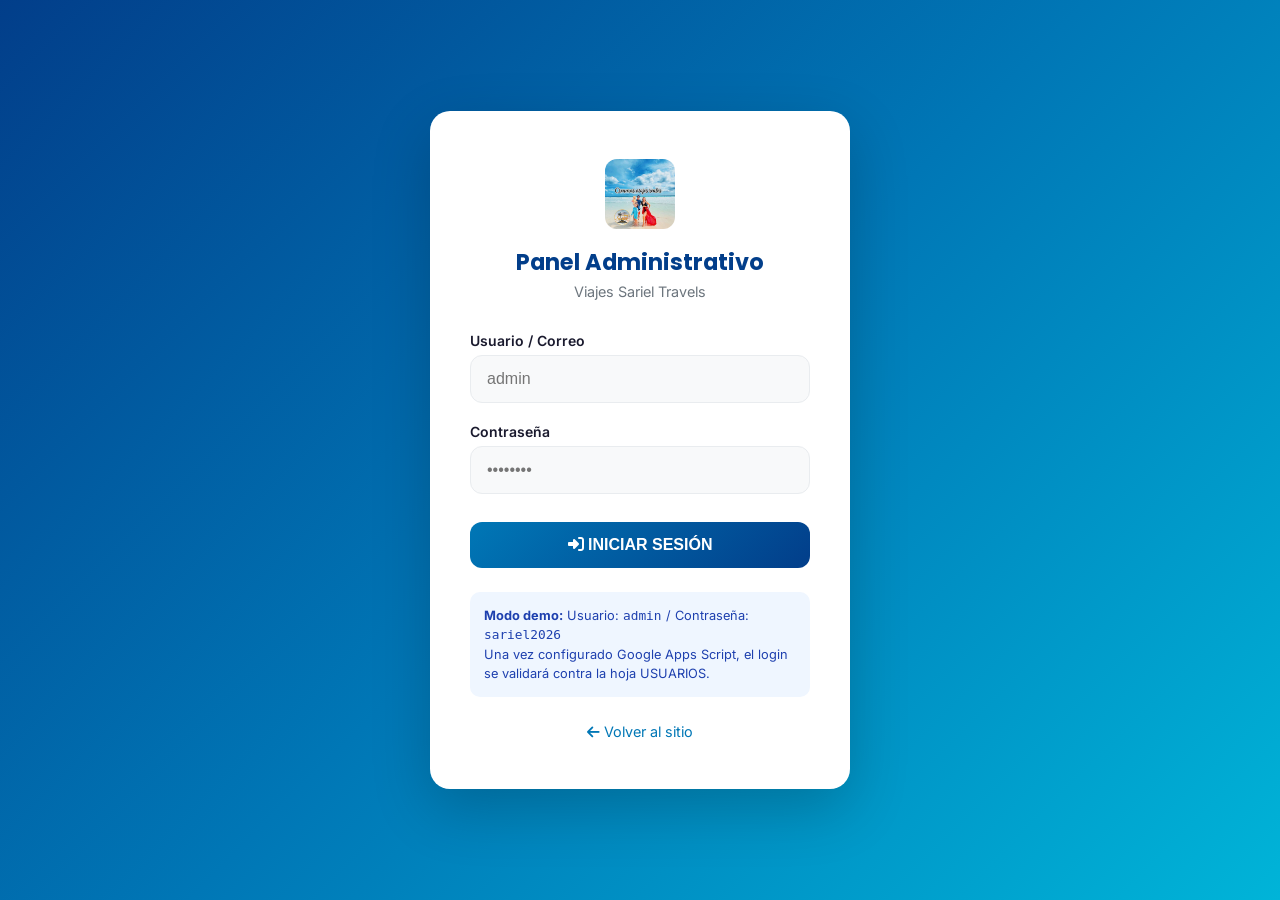
<file: admin/dashboard.html>
<!DOCTYPE html>
<html lang="es">
<head>
  <meta charset="UTF-8">
  <meta name="viewport" content="width=device-width, initial-scale=1.0">
  <title>Dashboard | Admin Sariel Travels</title>
  <link rel="icon" type="image/jpeg" href="../assets/img/logo.jpg">
  <link href="https://fonts.googleapis.com/css2?family=Inter:wght@400;500;600;700&family=Poppins:wght@600;700&display=swap" rel="stylesheet">
  <link rel="stylesheet" href="https://cdnjs.cloudflare.com/ajax/libs/font-awesome/6.5.1/css/all.min.css">
  <style>
    :root {
      --primary: #0077B6;
      --primary-dark: #023E8A;
      --primary-light: #00B4D8;
      --accent: #F4A261;
      --dark: #1A1A2E;
      --gray: #6C757D;
      --light: #F8F9FA;
      --success: #2A9D8F;
      --danger: #E63946;
      --warning: #E9C46A;
      --sidebar-width: 260px;
    }
    * { box-sizing: border-box; margin: 0; padding: 0; }
    body {
      font-family: 'Inter', system-ui, sans-serif;
      background: #F0F4F8;
      color: var(--dark);
      min-height: 100vh;
    }
    .admin-layout {
      display: flex;
      min-height: 100vh;
    }
    /* Sidebar */
    .sidebar {
      width: var(--sidebar-width);
      background: var(--dark);
      color: white;
      position: fixed;
      height: 100vh;
      overflow-y: auto;
      z-index: 100;
    }
    .sidebar-brand {
      padding: 24px 20px;
      display: flex;
      align-items: center;
      gap: 12px;
      border-bottom: 1px solid rgba(255,255,255,0.1);
    }
    .sidebar-brand img {
      height: 42px;
      border-radius: 8px;
    }
    .sidebar-brand span {
      font-family: 'Poppins', sans-serif;
      font-weight: 700;
      font-size: 1rem;
    }
    .sidebar-nav {
      padding: 16px 12px;
    }
    .nav-item {
      display: flex;
      align-items: center;
      gap: 12px;
      padding: 12px 16px;
      border-radius: 10px;
      color: rgba(255,255,255,0.75);
      text-decoration: none;
      font-size: 0.9rem;
      font-weight: 500;
      margin-bottom: 4px;
      transition: all 0.2s;
    }
    .nav-item:hover, .nav-item.active {
      background: rgba(0,119,182,0.3);
      color: white;
    }
    .nav-item i {
      width: 20px;
      text-align: center;
    }
    .sidebar-footer {
      position: absolute;
      bottom: 0;
      left: 0;
      right: 0;
      padding: 16px;
      border-top: 1px solid rgba(255,255,255,0.1);
    }
    /* Main */
    .main-content {
      margin-left: var(--sidebar-width);
      flex: 1;
      padding: 28px 32px;
    }
    .topbar {
      display: flex;
      justify-content: space-between;
      align-items: center;
      margin-bottom: 32px;
    }
    .topbar h1 {
      font-family: 'Poppins', sans-serif;
      font-size: 1.6rem;
      color: var(--primary-dark);
    }
    .user-info {
      display: flex;
      align-items: center;
      gap: 12px;
      font-size: 0.9rem;
    }
    .user-avatar {
      width: 40px;
      height: 40px;
      border-radius: 50%;
      background: var(--primary);
      color: white;
      display: flex;
      align-items: center;
      justify-content: center;
      font-weight: 700;
    }
    /* Stats */
    .stats-grid {
      display: grid;
      grid-template-columns: repeat(auto-fit, minmax(200px, 1fr));
      gap: 20px;
      margin-bottom: 36px;
    }
    .stat-card {
      background: white;
      border-radius: 16px;
      padding: 24px;
      box-shadow: 0 2px 12px rgba(0,0,0,0.04);
      display: flex;
      align-items: flex-start;
      gap: 16px;
    }
    .stat-icon {
      width: 48px;
      height: 48px;
      border-radius: 12px;
      display: flex;
      align-items: center;
      justify-content: center;
      font-size: 1.3rem;
      flex-shrink: 0;
    }
    .stat-icon.blue { background: rgba(0,119,182,0.12); color: var(--primary); }
    .stat-icon.green { background: rgba(42,157,143,0.12); color: var(--success); }
    .stat-icon.orange { background: rgba(244,162,97,0.15); color: var(--accent); }
    .stat-icon.red { background: rgba(230,57,70,0.1); color: var(--danger); }
    .stat-icon.purple { background: rgba(99,102,241,0.12); color: #6366F1; }
    .stat-value {
      font-size: 1.8rem;
      font-weight: 800;
      color: var(--dark);
      line-height: 1;
      margin-bottom: 4px;
    }
    .stat-label {
      font-size: 0.85rem;
      color: var(--gray);
    }
    /* Cards */
    .card {
      background: white;
      border-radius: 16px;
      box-shadow: 0 2px 12px rgba(0,0,0,0.04);
      margin-bottom: 24px;
    }
    .card-header {
      padding: 20px 24px;
      border-bottom: 1px solid #EEE;
      display: flex;
      justify-content: space-between;
      align-items: center;
    }
    .card-header h2 {
      font-family: 'Poppins', sans-serif;
      font-size: 1.1rem;
      color: var(--primary-dark);
    }
    .card-body {
      padding: 20px 24px;
    }
    .btn {
      display: inline-flex;
      align-items: center;
      gap: 6px;
      padding: 10px 18px;
      border-radius: 10px;
      font-weight: 600;
      font-size: 0.875rem;
      border: none;
      cursor: pointer;
      text-decoration: none;
      transition: all 0.2s;
    }
    .btn-primary {
      background: var(--primary);
      color: white;
    }
    .btn-primary:hover { background: var(--primary-dark); }
    .btn-sm {
      padding: 6px 12px;
      font-size: 0.8rem;
    }
    .btn-outline {
      background: transparent;
      border: 1.5px solid #DDD;
      color: var(--gray);
    }
    table {
      width: 100%;
      border-collapse: collapse;
    }
    th, td {
      padding: 12px 14px;
      text-align: left;
      font-size: 0.875rem;
      border-bottom: 1px solid #F0F0F0;
    }
    th {
      font-weight: 600;
      color: var(--gray);
      font-size: 0.8rem;
      text-transform: uppercase;
      letter-spacing: 0.3px;
    }
    .badge {
      display: inline-block;
      padding: 4px 10px;
      border-radius: 20px;
      font-size: 0.75rem;
      font-weight: 600;
    }
    .badge-nuevo { background: #DBEAFE; color: #1D4ED8; }
    .badge-contactado { background: #FEF3C7; color: #B45309; }
    .badge-seguimiento { background: #E0E7FF; color: #4338CA; }
    .badge-cotizado { background: #D1FAE5; color: #047857; }
    .badge-cerrado { background: #E5E7EB; color: #374151; }
    .empty-state {
      text-align: center;
      padding: 40px 20px;
      color: var(--gray);
    }
    .empty-state i {
      font-size: 2.5rem;
      margin-bottom: 12px;
      opacity: 0.4;
    }
    @media (max-width: 768px) {
      .sidebar { transform: translateX(-100%); }
      .main-content { margin-left: 0; padding: 20px; }
    }
  </style>
</head>
<body>
  <div class="admin-layout">
    <!-- Sidebar -->
    <aside class="sidebar">
      <div class="sidebar-brand">
        <img src="../assets/img/logo.jpg" alt="Logo">
        <span>Sariel Admin</span>
      </div>
      <nav class="sidebar-nav">
        <a href="dashboard.html" class="nav-item active"><i class="fas fa-tachometer-alt"></i> Dashboard</a>
        <a href="promociones.html" class="nav-item"><i class="fas fa-tags"></i> Promociones</a>
        <a href="destinos.html" class="nav-item"><i class="fas fa-map-marked-alt"></i> Destinos</a>
        <a href="clientes.html" class="nav-item"><i class="fas fa-users"></i> Clientes / Leads</a>
        <a href="testimonios.html" class="nav-item"><i class="fas fa-star"></i> Testimonios</a>
        <a href="configuracion.html" class="nav-item"><i class="fas fa-cog"></i> Configuración</a>
        <a href="../index.html" class="nav-item" target="_blank"><i class="fas fa-external-link-alt"></i> Ver sitio</a>
      </nav>
      <div class="sidebar-footer">
        <a href="#" class="nav-item" id="btn-logout" style="margin:0;"><i class="fas fa-sign-out-alt"></i> Cerrar sesión</a>
      </div>
    </aside>

    <!-- Main -->
    <main class="main-content">
      <div class="topbar">
        <h1>Dashboard</h1>
        <div class="user-info">
          <div class="user-avatar" id="user-avatar">A</div>
          <div>
            <div id="user-name" style="font-weight:600;">Administrador</div>
            <div style="font-size:0.8rem;color:var(--gray);">Admin</div>
          </div>
        </div>
      </div>

      <!-- Stats -->
      <div class="stats-grid">
        <div class="stat-card">
          <div class="stat-icon blue"><i class="fas fa-tags"></i></div>
          <div>
            <div class="stat-value" id="stat-promos">3</div>
            <div class="stat-label">Promociones activas</div>
          </div>
        </div>
        <div class="stat-card">
          <div class="stat-icon green"><i class="fas fa-map-marker-alt"></i></div>
          <div>
            <div class="stat-value" id="stat-destinos">6</div>
            <div class="stat-label">Destinos publicados</div>
          </div>
        </div>
        <div class="stat-card">
          <div class="stat-icon orange"><i class="fas fa-inbox"></i></div>
          <div>
            <div class="stat-value" id="stat-solicitudes">0</div>
            <div class="stat-label">Solicitudes totales</div>
          </div>
        </div>
        <div class="stat-card">
          <div class="stat-icon red"><i class="fas fa-bell"></i></div>
          <div>
            <div class="stat-value" id="stat-nuevas">0</div>
            <div class="stat-label">Solicitudes nuevas</div>
          </div>
        </div>
        <div class="stat-card">
          <div class="stat-icon purple"><i class="fas fa-check-circle"></i></div>
          <div>
            <div class="stat-value" id="stat-atendidas">0</div>
            <div class="stat-label">Solicitudes atendidas</div>
          </div>
        </div>
      </div>

      <!-- Últimas solicitudes -->
      <div class="card">
        <div class="card-header">
          <h2>Últimas solicitudes</h2>
          <a href="clientes.html" class="btn btn-sm btn-outline">Ver todas</a>
        </div>
        <div class="card-body" style="padding:0;">
          <div id="leads-table-container">
            <div class="empty-state">
              <i class="fas fa-inbox"></i>
              <p>Aún no hay solicitudes registradas.<br>Las solicitudes del formulario de contacto aparecerán aquí.</p>
            </div>
          </div>
        </div>
      </div>

      <!-- Accesos rápidos -->
      <div class="card">
        <div class="card-header">
          <h2>Acciones rápidas</h2>
        </div>
        <div class="card-body" style="display:flex;flex-wrap:wrap;gap:12px;">
          <a href="promociones.html" class="btn btn-primary"><i class="fas fa-plus"></i> Nueva promoción</a>
          <a href="destinos.html" class="btn btn-primary"><i class="fas fa-plus"></i> Nuevo destino</a>
          <a href="clientes.html" class="btn btn-outline"><i class="fas fa-users"></i> Gestionar leads</a>
          <a href="../index.html" class="btn btn-outline" target="_blank"><i class="fas fa-eye"></i> Ver sitio público</a>
        </div>
      </div>
    </main>
  </div>

  <script>
    // Protección de sesión
    const session = sessionStorage.getItem('sariel_admin');
    if (!session) {
      window.location.href = 'index.html';
    } else {
      const user = JSON.parse(session);
      document.getElementById('user-name').textContent = user.nombre || 'Administrador';
      document.getElementById('user-avatar').textContent = (user.nombre || 'A').charAt(0).toUpperCase();
    }

    // Logout
    document.getElementById('btn-logout').addEventListener('click', (e) => {
      e.preventDefault();
      sessionStorage.removeItem('sariel_admin');
      window.location.href = 'index.html';
    });

    // Cargar leads desde localStorage (demo)
    function loadLeads() {
      const leads = JSON.parse(localStorage.getItem('sariel_leads') || '[]');
      const container = document.getElementById('leads-table-container');
      
      document.getElementById('stat-solicitudes').textContent = leads.length;
      document.getElementById('stat-nuevas').textContent = leads.filter(l => l.estado === 'Nuevo').length;
      document.getElementById('stat-atendidas').textContent = leads.filter(l => l.estado !== 'Nuevo').length;

      if (leads.length === 0) return;

      const recent = leads.slice(-5).reverse();
      container.innerHTML = `
        <table>
          <thead>
            <tr>
              <th>Fecha</th>
              <th>Nombre</th>
              <th>Teléfono</th>
              <th>Destino</th>
              <th>Estado</th>
            </tr>
          </thead>
          <tbody>
            ${recent.map(l => `
              <tr>
                <td>${l.fecha ? new Date(l.fecha).toLocaleDateString('es-MX') : '-'}</td>
                <td><strong>${l.nombre || '-'}</strong></td>
                <td>${l.telefono || '-'}</td>
                <td>${l.destino || l.promocion || '-'}</td>
                <td><span class="badge badge-${(l.estado || 'nuevo').toLowerCase().replace(' ', '')}">${l.estado || 'Nuevo'}</span></td>
              </tr>
            `).join('')}
          </tbody>
        </table>
      `;
    }

    loadLeads();
  </script>
</body>
</html>
</file>
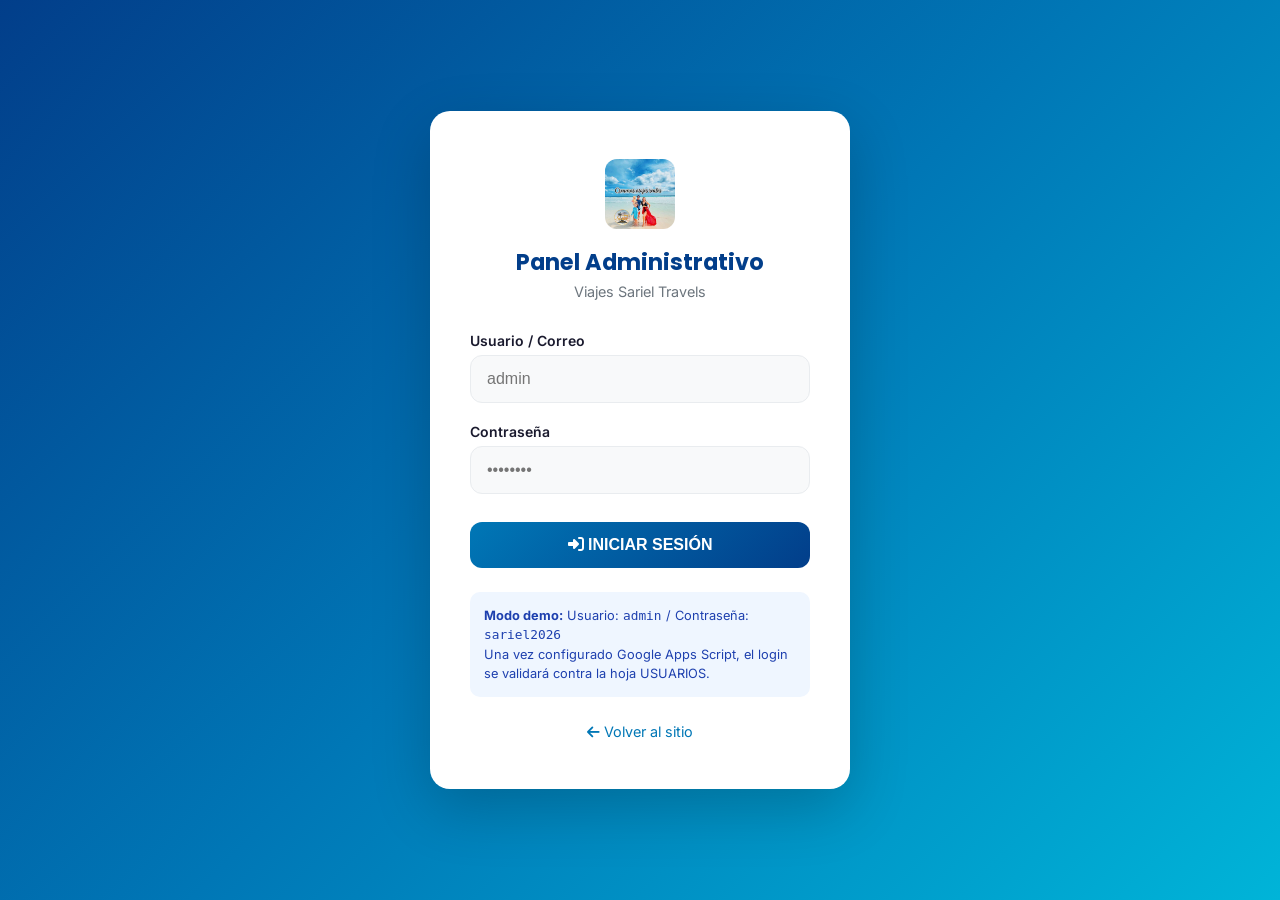
<file: admin/destinos.html>
<!DOCTYPE html>
<html lang="es">
<head>
  <meta charset="UTF-8">
  <meta name="viewport" content="width=device-width, initial-scale=1.0">
  <title>Destinos | Admin Sariel</title>
  <link rel="icon" type="image/jpeg" href="../assets/img/logo.jpg">
  <link href="https://fonts.googleapis.com/css2?family=Inter:wght@400;500;600;700&family=Poppins:wght@600;700&display=swap" rel="stylesheet">
  <link rel="stylesheet" href="https://cdnjs.cloudflare.com/ajax/libs/font-awesome/6.5.1/css/all.min.css">
  <link rel="stylesheet" href="admin.css">
</head>
<body>
  <div class="admin-layout">
    <aside class="sidebar">
      <div class="sidebar-brand">
        <img src="../assets/img/logo.jpg" alt="Logo">
        <span>Sariel Admin</span>
      </div>
      <nav class="sidebar-nav">
        <a href="dashboard.html" class="nav-item"><i class="fas fa-tachometer-alt"></i> Dashboard</a>
        <a href="promociones.html" class="nav-item"><i class="fas fa-tags"></i> Promociones</a>
        <a href="destinos.html" class="nav-item active"><i class="fas fa-map-marked-alt"></i> Destinos</a>
        <a href="clientes.html" class="nav-item"><i class="fas fa-users"></i> Clientes / Leads</a>
        <a href="testimonios.html" class="nav-item"><i class="fas fa-star"></i> Testimonios</a>
        <a href="configuracion.html" class="nav-item"><i class="fas fa-cog"></i> Configuración</a>
        <a href="../index.html" class="nav-item" target="_blank"><i class="fas fa-external-link-alt"></i> Ver sitio</a>
      </nav>
      <div class="sidebar-footer">
        <a href="#" class="nav-item" id="btn-logout" style="margin:0"><i class="fas fa-sign-out-alt"></i> Cerrar sesión</a>
      </div>
    </aside>

    <main class="main-content">
      <div class="topbar">
        <h1>Destinos</h1>
        <div style="display:flex;gap:10px;align-items:center;flex-wrap:wrap;">
          <span class="api-status" id="api-status"><i class="fas fa-circle" style="font-size:0.5rem"></i> Verificando...</span>
          <button class="btn btn-primary" id="btn-nuevo"><i class="fas fa-plus"></i> Nuevo destino</button>
        </div>
      </div>

      <div class="card">
        <div class="card-body no-pad">
          <div id="table-wrap"><div class="empty"><i class="fas fa-spinner fa-spin"></i> Cargando...</div></div>
        </div>
      </div>
    </main>
  </div>

  <div class="modal-overlay" id="modal">
    <div class="modal">
      <div class="modal-header">
        <h3 id="modal-title">Nuevo destino</h3>
        <button class="modal-close" id="modal-close">&times;</button>
      </div>
      <div class="modal-body">
        <form id="form-destino">
          <input type="hidden" id="dest-id">
          <div class="form-group">
            <label>Nombre *</label>
            <input type="text" id="dest-nombre" required placeholder="Cancún">
          </div>
          <div class="form-row">
            <div class="form-group">
              <label>País *</label>
              <input type="text" id="dest-pais" required placeholder="México">
            </div>
            <div class="form-group">
              <label>Ciudad / Estado</label>
              <input type="text" id="dest-ciudad" placeholder="Quintana Roo">
            </div>
          </div>
          <div class="form-row">
            <div class="form-group">
              <label>Precio desde (MXN)</label>
              <input type="number" id="dest-precio" min="0">
            </div>
            <div class="form-group">
              <label>Temporada</label>
              <input type="text" id="dest-temporada" placeholder="Todo el año">
            </div>
          </div>
          <div class="form-group">
            <label>URL de imagen</label>
            <input type="url" id="dest-imagen" placeholder="https://...">
          </div>
          <div class="form-group">
            <label>Descripción</label>
            <textarea id="dest-desc" rows="3"></textarea>
          </div>
          <div class="form-group">
            <label>Estado</label>
            <select id="dest-estado">
              <option value="activo">Activo</option>
              <option value="inactivo">Inactivo</option>
            </select>
          </div>
          <button type="submit" class="btn btn-primary" style="width:100%;margin-top:8px;" id="btn-save">
            <i class="fas fa-save"></i> Guardar en Google Sheets
          </button>
        </form>
      </div>
    </div>
  </div>

  <script src="../assets/js/api.js"></script>
  <script>
    if (!sessionStorage.getItem('sariel_admin')) location.href = 'index.html';
    document.getElementById('btn-logout').onclick = e => { e.preventDefault(); sessionStorage.removeItem('sariel_admin'); location.href = 'index.html'; };

    const KEY = 'sariel_destinos';
    let items = [];

    function toast(msg, type) {
      const t = document.createElement('div');
      t.className = 'toast' + (type === 'error' ? ' error' : '');
      t.innerHTML = '<i class="fas fa-' + (type === 'error' ? 'exclamation-circle' : 'check-circle') + '"></i> ' + msg;
      document.body.appendChild(t);
      setTimeout(() => t.classList.add('show'), 30);
      setTimeout(() => { t.classList.remove('show'); setTimeout(() => t.remove(), 300); }, 3500);
    }
    function money(n) {
      return new Intl.NumberFormat('es-MX', { style: 'currency', currency: 'MXN', minimumFractionDigits: 0 }).format(n || 0);
    }
    function getLocal() { return JSON.parse(localStorage.getItem(KEY) || '[]'); }
    function setLocal(a) { localStorage.setItem(KEY, JSON.stringify(a)); }

    async function load() {
      const status = document.getElementById('api-status');
      if (API.isConfigured()) {
        const res = await API.getDestinations('all');
        if (res.success && Array.isArray(res.data) && res.data.length) {
          items = res.data;
          status.className = 'api-status ok';
          status.innerHTML = '<i class="fas fa-circle" style="font-size:0.5rem"></i> Google Sheets';
        } else {
          items = getLocal().length ? getLocal() : FALLBACK.destinos.map(d => ({...d}));
          status.innerHTML = '<i class="fas fa-circle" style="font-size:0.5rem"></i> Local (API sin datos)';
        }
      } else {
        items = getLocal().length ? getLocal() : FALLBACK.destinos.map(d => ({...d}));
        setLocal(items);
        status.innerHTML = '<i class="fas fa-circle" style="font-size:0.5rem"></i> Local — configura API_URL';
      }
      render();
    }

    function render() {
      const wrap = document.getElementById('table-wrap');
      if (!items.length) {
        wrap.innerHTML = '<div class="empty"><i class="fas fa-map-marker-alt"></i>No hay destinos. Crea el primero.</div>';
        return;
      }
      wrap.innerHTML = '<table><thead><tr><th></th><th>Nombre</th><th>País</th><th>Desde</th><th>Temporada</th><th>Estado</th><th>Acciones</th></tr></thead><tbody>' +
        items.map(d => {
          const id = d.ID || d.id;
          return '<tr>' +
            '<td>' + (d.Imagen || d.imagen ? '<img class="thumb" src="' + (d.Imagen || d.imagen) + '" alt="">' : '') + '</td>' +
            '<td><strong>' + (d.Nombre || d.nombre || '') + '</strong></td>' +
            '<td>' + (d.Pais || d.pais || '') + '</td>' +
            '<td>' + money(d.PrecioDesde || d.precioDesde) + '</td>' +
            '<td>' + (d.Temporada || d.temporada || '—') + '</td>' +
            '<td><span class="badge badge-' + (d.Estado || d.estado || 'activo') + '">' + (d.Estado || d.estado || 'activo') + '</span></td>' +
            '<td class="actions">' +
              '<button class="btn btn-sm btn-outline" onclick="editItem(\'' + id + '\')"><i class="fas fa-edit"></i></button>' +
              '<button class="btn btn-sm btn-danger" onclick="deleteItem(\'' + id + '\')"><i class="fas fa-trash"></i></button>' +
            '</td></tr>';
        }).join('') + '</tbody></table>';
    }

    function openModal(item) {
      document.getElementById('modal-title').textContent = item ? 'Editar destino' : 'Nuevo destino';
      document.getElementById('dest-id').value = item ? (item.ID || item.id || '') : '';
      document.getElementById('dest-nombre').value = item ? (item.Nombre || item.nombre || '') : '';
      document.getElementById('dest-pais').value = item ? (item.Pais || item.pais || '') : '';
      document.getElementById('dest-ciudad').value = item ? (item.Ciudad || item.ciudad || '') : '';
      document.getElementById('dest-precio').value = item ? (item.PrecioDesde || item.precioDesde || '') : '';
      document.getElementById('dest-temporada').value = item ? (item.Temporada || item.temporada || '') : '';
      document.getElementById('dest-imagen').value = item ? (item.Imagen || item.imagen || '') : '';
      document.getElementById('dest-desc').value = item ? (item.Descripcion || item.descripcion || '') : '';
      document.getElementById('dest-estado').value = item ? (item.Estado || item.estado || 'activo') : 'activo';
      document.getElementById('modal').classList.add('active');
    }

    function closeModal() { document.getElementById('modal').classList.remove('active'); }

    window.editItem = id => {
      const item = items.find(d => (d.ID || d.id) == id);
      if (item) openModal(item);
    };

    window.deleteItem = async id => {
      if (!confirm('¿Eliminar este destino?')) return;
      if (API.isConfigured()) await API.deleteDestination(id);
      items = items.filter(d => (d.ID || d.id) != id);
      setLocal(items);
      render();
      toast('Destino eliminado');
    };

    document.getElementById('btn-nuevo').onclick = () => openModal(null);
    document.getElementById('modal-close').onclick = closeModal;
    document.getElementById('modal').onclick = e => { if (e.target.id === 'modal') closeModal(); };

    document.getElementById('form-destino').onsubmit = async e => {
      e.preventDefault();
      const btn = document.getElementById('btn-save');
      btn.disabled = true;
      btn.innerHTML = '<i class="fas fa-spinner fa-spin"></i> Guardando...';

      const data = {
        id: document.getElementById('dest-id').value || undefined,
        nombre: document.getElementById('dest-nombre').value,
        pais: document.getElementById('dest-pais').value,
        ciudad: document.getElementById('dest-ciudad').value,
        precioDesde: Number(document.getElementById('dest-precio').value) || 0,
        temporada: document.getElementById('dest-temporada').value,
        imagen: document.getElementById('dest-imagen').value,
        descripcion: document.getElementById('dest-desc').value,
        estado: document.getElementById('dest-estado').value
      };

      if (API.isConfigured()) await API.saveDestination(data);

      if (data.id) {
        const idx = items.findIndex(d => (d.ID || d.id) == data.id);
        if (idx >= 0) items[idx] = { ...items[idx], ID: data.id, Nombre: data.nombre, Pais: data.pais, Ciudad: data.ciudad, PrecioDesde: data.precioDesde, Temporada: data.temporada, Imagen: data.imagen, Descripcion: data.descripcion, Estado: data.estado };
      } else {
        items.push({ ID: Date.now().toString(36), Nombre: data.nombre, Pais: data.pais, Ciudad: data.ciudad, PrecioDesde: data.precioDesde, Temporada: data.temporada, Imagen: data.imagen, Descripcion: data.descripcion, Estado: data.estado });
      }
      setLocal(items);
      render();
      closeModal();
      toast('Guardado. Se sincroniza con Google Sheets si la API está activa.');
      btn.disabled = false;
      btn.innerHTML = '<i class="fas fa-save"></i> Guardar en Google Sheets';
    };

    load();
  </script>
</body>
</html>
</file>
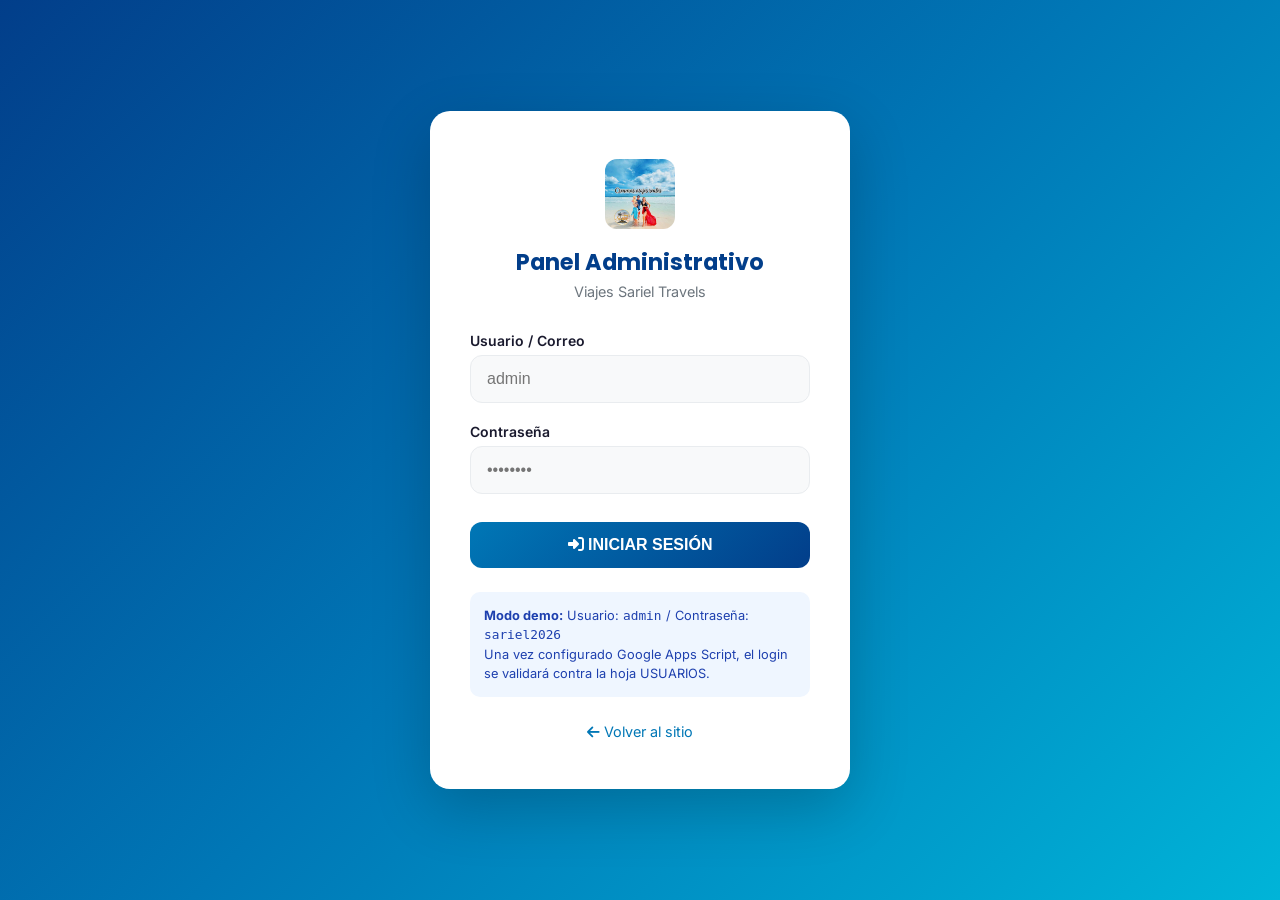
<file: admin/promociones.html>
<!DOCTYPE html>
<html lang="es">
<head>
  <meta charset="UTF-8">
  <meta name="viewport" content="width=device-width, initial-scale=1.0">
  <title>Promociones | Admin Sariel</title>
  <link rel="icon" type="image/jpeg" href="../assets/img/logo.jpg">
  <link href="https://fonts.googleapis.com/css2?family=Inter:wght@400;500;600;700&family=Poppins:wght@600;700&display=swap" rel="stylesheet">
  <link rel="stylesheet" href="https://cdnjs.cloudflare.com/ajax/libs/font-awesome/6.5.1/css/all.min.css">
  <link rel="stylesheet" href="admin.css">
</head>
<body>
  <div class="admin-layout">
    <aside class="sidebar">
      <div class="sidebar-brand">
        <img src="../assets/img/logo.jpg" alt="Logo">
        <span>Sariel Admin</span>
      </div>
      <nav class="sidebar-nav">
        <a href="dashboard.html" class="nav-item"><i class="fas fa-tachometer-alt"></i> Dashboard</a>
        <a href="promociones.html" class="nav-item active"><i class="fas fa-tags"></i> Promociones</a>
        <a href="destinos.html" class="nav-item"><i class="fas fa-map-marked-alt"></i> Destinos</a>
        <a href="clientes.html" class="nav-item"><i class="fas fa-users"></i> Clientes / Leads</a>
        <a href="testimonios.html" class="nav-item"><i class="fas fa-star"></i> Testimonios</a>
        <a href="configuracion.html" class="nav-item"><i class="fas fa-cog"></i> Configuración</a>
        <a href="../index.html" class="nav-item" target="_blank"><i class="fas fa-external-link-alt"></i> Ver sitio</a>
      </nav>
      <div class="sidebar-footer">
        <a href="#" class="nav-item" id="btn-logout" style="margin:0"><i class="fas fa-sign-out-alt"></i> Cerrar sesión</a>
      </div>
    </aside>

    <main class="main-content">
      <div class="topbar">
        <h1>Promociones</h1>
        <div style="display:flex;gap:10px;align-items:center;flex-wrap:wrap;">
          <span class="api-status" id="api-status"><i class="fas fa-circle" style="font-size:0.5rem"></i> Verificando...</span>
          <button class="btn btn-primary" id="btn-nueva"><i class="fas fa-plus"></i> Nueva promoción</button>
        </div>
      </div>

      <div class="card">
        <div class="card-body no-pad">
          <div id="table-wrap"><div class="empty"><i class="fas fa-spinner fa-spin"></i> Cargando...</div></div>
        </div>
      </div>
    </main>
  </div>

  <div class="modal-overlay" id="modal">
    <div class="modal">
      <div class="modal-header">
        <h3 id="modal-title">Nueva promoción</h3>
        <button class="modal-close" id="modal-close">&times;</button>
      </div>
      <div class="modal-body">
        <form id="form-promo">
          <input type="hidden" id="promo-id">
          <div class="form-group">
            <label>Título *</label>
            <input type="text" id="promo-titulo" required placeholder="Ej. Escapada Caribeña">
          </div>
          <div class="form-row">
            <div class="form-group">
              <label>Destino *</label>
              <input type="text" id="promo-destino" required>
            </div>
            <div class="form-group">
              <label>Duración</label>
              <input type="text" id="promo-duracion" placeholder="5 días / 4 noches">
            </div>
          </div>
          <div class="form-row-3">
            <div class="form-group">
              <label>Precio (MXN) *</label>
              <input type="number" id="promo-precio" required min="0">
            </div>
            <div class="form-group">
              <label>Precio anterior</label>
              <input type="number" id="promo-precio-ant" min="0">
            </div>
            <div class="form-group">
              <label>Descuento %</label>
              <input type="number" id="promo-descuento" min="0" max="100">
            </div>
          </div>
          <div class="form-row">
            <div class="form-group">
              <label>Fecha de salida</label>
              <input type="date" id="promo-fecha">
            </div>
            <div class="form-group">
              <label>Vigencia hasta</label>
              <input type="date" id="promo-vigencia">
            </div>
          </div>
          <div class="form-group">
            <label>URL de imagen</label>
            <input type="url" id="promo-imagen" placeholder="https://...">
          </div>
          <div class="form-group">
            <label>Descripción</label>
            <textarea id="promo-desc" rows="3"></textarea>
          </div>
          <div class="form-group">
            <label>Estado</label>
            <select id="promo-estado">
              <option value="activo">Activo</option>
              <option value="inactivo">Inactivo</option>
            </select>
          </div>
          <button type="submit" class="btn btn-primary" style="width:100%;margin-top:8px;" id="btn-save">
            <i class="fas fa-save"></i> Guardar en Google Sheets
          </button>
        </form>
      </div>
    </div>
  </div>

  <script src="../assets/js/api.js"></script>
  <script>
    if (!sessionStorage.getItem('sariel_admin')) location.href = 'index.html';
    document.getElementById('btn-logout').onclick = e => { e.preventDefault(); sessionStorage.removeItem('sariel_admin'); location.href = 'index.html'; };

    const KEY = 'sariel_promos';
    let items = [];

    function toast(msg, type) {
      const t = document.createElement('div');
      t.className = 'toast' + (type === 'error' ? ' error' : '');
      t.innerHTML = '<i class="fas fa-' + (type === 'error' ? 'exclamation-circle' : 'check-circle') + '"></i> ' + msg;
      document.body.appendChild(t);
      setTimeout(() => t.classList.add('show'), 30);
      setTimeout(() => { t.classList.remove('show'); setTimeout(() => t.remove(), 300); }, 3500);
    }
    function money(n) {
      return new Intl.NumberFormat('es-MX', { style: 'currency', currency: 'MXN', minimumFractionDigits: 0 }).format(n || 0);
    }
    function getLocal() { return JSON.parse(localStorage.getItem(KEY) || '[]'); }
    function setLocal(a) { localStorage.setItem(KEY, JSON.stringify(a)); }

    async function load() {
      const status = document.getElementById('api-status');
      if (API.isConfigured()) {
        const res = await API.getPromotions('all');
        if (res.success && Array.isArray(res.data) && res.data.length) {
          items = res.data;
          status.className = 'api-status ok';
          status.innerHTML = '<i class="fas fa-circle" style="font-size:0.5rem"></i> Google Sheets';
        } else {
          items = getLocal().length ? getLocal() : FALLBACK.promociones.map(p => ({...p}));
          status.innerHTML = '<i class="fas fa-circle" style="font-size:0.5rem"></i> Local (API sin datos)';
        }
      } else {
        items = getLocal().length ? getLocal() : FALLBACK.promociones.map(p => ({...p}));
        setLocal(items);
        status.innerHTML = '<i class="fas fa-circle" style="font-size:0.5rem"></i> Local — configura API_URL';
      }
      render();
    }

    function render() {
      const wrap = document.getElementById('table-wrap');
      if (!items.length) {
        wrap.innerHTML = '<div class="empty"><i class="fas fa-tags"></i>No hay promociones. Crea la primera.</div>';
        return;
      }
      wrap.innerHTML = '<table><thead><tr><th></th><th>Título</th><th>Destino</th><th>Precio</th><th>Desc.</th><th>Estado</th><th>Acciones</th></tr></thead><tbody>' +
        items.map(p => {
          const id = p.ID || p.id;
          return '<tr>' +
            '<td>' + (p.Imagen || p.imagen ? '<img class="thumb" src="' + (p.Imagen || p.imagen) + '" alt="">' : '') + '</td>' +
            '<td><strong>' + (p.Titulo || p.titulo || '') + '</strong></td>' +
            '<td>' + (p.Destino || p.destino || '') + '</td>' +
            '<td>' + money(p.Precio || p.precio) + '</td>' +
            '<td>' + ((p.Descuento || p.descuento) ? '-' + (p.Descuento || p.descuento) + '%' : '—') + '</td>' +
            '<td><span class="badge badge-' + (p.Estado || p.estado || 'activo') + '">' + (p.Estado || p.estado || 'activo') + '</span></td>' +
            '<td class="actions">' +
              '<button class="btn btn-sm btn-outline" onclick="editItem(\'' + id + '\')"><i class="fas fa-edit"></i></button>' +
              '<button class="btn btn-sm btn-danger" onclick="deleteItem(\'' + id + '\')"><i class="fas fa-trash"></i></button>' +
            '</td></tr>';
        }).join('') + '</tbody></table>';
    }

    function openModal(item) {
      document.getElementById('modal-title').textContent = item ? 'Editar promoción' : 'Nueva promoción';
      document.getElementById('promo-id').value = item ? (item.ID || item.id || '') : '';
      document.getElementById('promo-titulo').value = item ? (item.Titulo || item.titulo || '') : '';
      document.getElementById('promo-destino').value = item ? (item.Destino || item.destino || '') : '';
      document.getElementById('promo-duracion').value = item ? (item.Duracion || item.duracion || '') : '';
      document.getElementById('promo-precio').value = item ? (item.Precio || item.precio || '') : '';
      document.getElementById('promo-precio-ant').value = item ? (item.PrecioAnterior || item.precioAnterior || '') : '';
      document.getElementById('promo-descuento').value = item ? (item.Descuento || item.descuento || '') : '';
      document.getElementById('promo-fecha').value = item ? (item.FechaSalida || item.fechaSalida || '') : '';
      document.getElementById('promo-vigencia').value = item ? (item.Vigencia || item.vigencia || '') : '';
      document.getElementById('promo-imagen').value = item ? (item.Imagen || item.imagen || '') : '';
      document.getElementById('promo-desc').value = item ? (item.Descripcion || item.descripcion || '') : '';
      document.getElementById('promo-estado').value = item ? (item.Estado || item.estado || 'activo') : 'activo';
      document.getElementById('modal').classList.add('active');
    }

    function closeModal() { document.getElementById('modal').classList.remove('active'); }

    window.editItem = id => {
      const item = items.find(p => (p.ID || p.id) == id);
      if (item) openModal(item);
    };

    window.deleteItem = async id => {
      if (!confirm('¿Eliminar esta promoción?')) return;
      if (API.isConfigured()) await API.deletePromotion(id);
      items = items.filter(p => (p.ID || p.id) != id);
      setLocal(items);
      render();
      toast('Promoción eliminada');
    };

    document.getElementById('btn-nueva').onclick = () => openModal(null);
    document.getElementById('modal-close').onclick = closeModal;
    document.getElementById('modal').onclick = e => { if (e.target.id === 'modal') closeModal(); };

    document.getElementById('form-promo').onsubmit = async e => {
      e.preventDefault();
      const btn = document.getElementById('btn-save');
      btn.disabled = true;
      btn.innerHTML = '<i class="fas fa-spinner fa-spin"></i> Guardando...';

      const data = {
        id: document.getElementById('promo-id').value || undefined,
        titulo: document.getElementById('promo-titulo').value,
        destino: document.getElementById('promo-destino').value,
        duracion: document.getElementById('promo-duracion').value,
        precio: Number(document.getElementById('promo-precio').value),
        precioAnterior: Number(document.getElementById('promo-precio-ant').value) || 0,
        descuento: Number(document.getElementById('promo-descuento').value) || 0,
        fechaSalida: document.getElementById('promo-fecha').value,
        vigencia: document.getElementById('promo-vigencia').value,
        imagen: document.getElementById('promo-imagen').value,
        descripcion: document.getElementById('promo-desc').value,
        estado: document.getElementById('promo-estado').value
      };

      if (API.isConfigured()) await API.savePromotion(data);

      if (data.id) {
        const idx = items.findIndex(p => (p.ID || p.id) == data.id);
        if (idx >= 0) items[idx] = { ...items[idx], ID: data.id, Titulo: data.titulo, Destino: data.destino, Precio: data.precio, PrecioAnterior: data.precioAnterior, Descuento: data.descuento, FechaSalida: data.fechaSalida, Duracion: data.duracion, Descripcion: data.descripcion, Imagen: data.imagen, Vigencia: data.vigencia, Estado: data.estado };
      } else {
        items.push({ ID: Date.now().toString(36), Titulo: data.titulo, Destino: data.destino, Precio: data.precio, PrecioAnterior: data.precioAnterior, Descuento: data.descuento, FechaSalida: data.fechaSalida, Duracion: data.duracion, Descripcion: data.descripcion, Imagen: data.imagen, Vigencia: data.vigencia, Estado: data.estado });
      }
      setLocal(items);
      render();
      closeModal();
      toast('Guardado. Se sincroniza con Google Sheets si la API está activa.');
      btn.disabled = false;
      btn.innerHTML = '<i class="fas fa-save"></i> Guardar en Google Sheets';
    };

    load();
  </script>
</body>
</html>
</file>
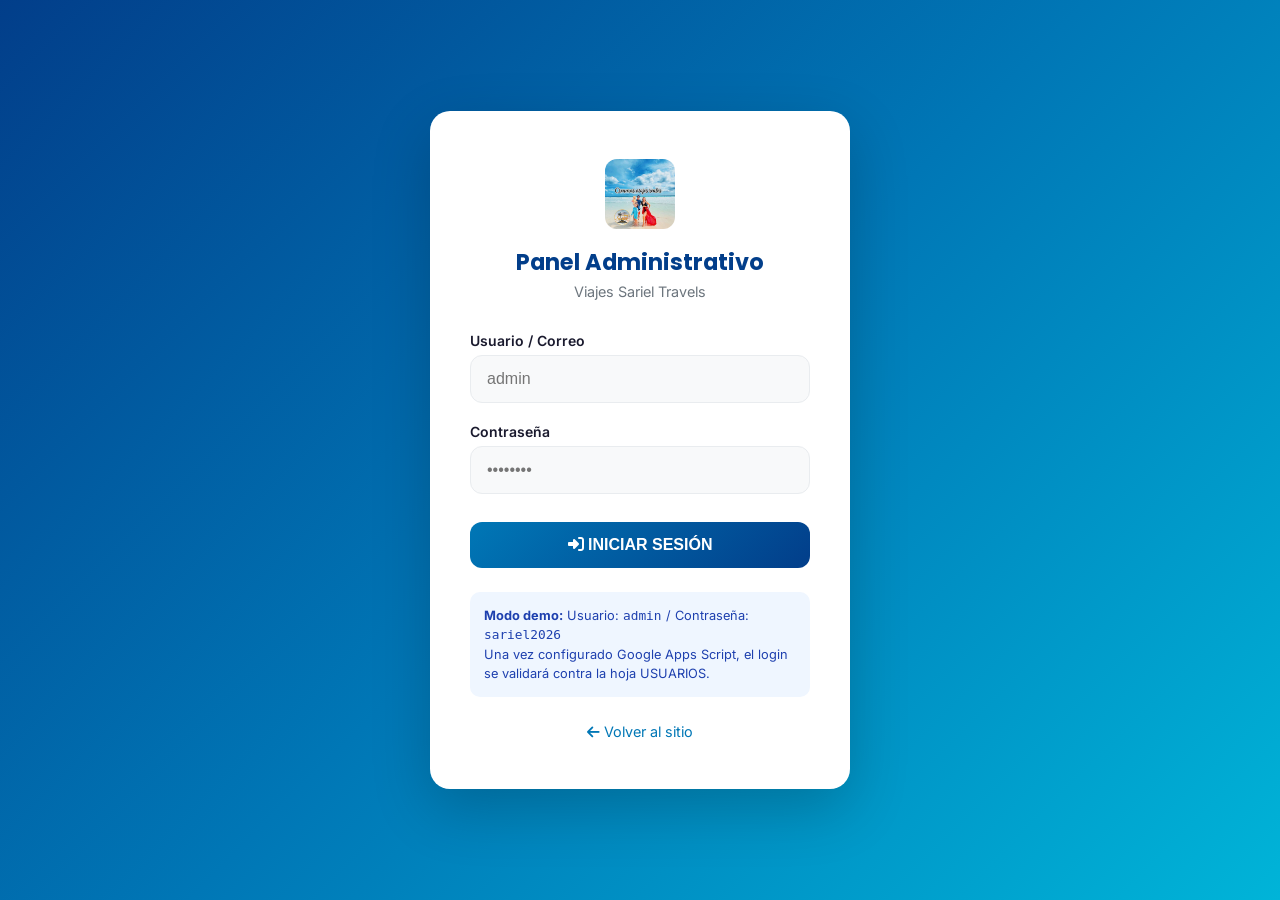
<file: admin/testimonios.html>
<!DOCTYPE html>
<html lang="es">
<head>
  <meta charset="UTF-8">
  <meta name="viewport" content="width=device-width, initial-scale=1.0">
  <title>Testimonios | Admin Sariel</title>
  <link rel="icon" type="image/jpeg" href="../assets/img/logo.jpg">
  <link href="https://fonts.googleapis.com/css2?family=Inter:wght@400;500;600;700&family=Poppins:wght@600;700&display=swap" rel="stylesheet">
  <link rel="stylesheet" href="https://cdnjs.cloudflare.com/ajax/libs/font-awesome/6.5.1/css/all.min.css">
  <link rel="stylesheet" href="admin.css">
</head>
<body>
  <div class="admin-layout">
    <aside class="sidebar">
      <div class="sidebar-brand"><img src="../assets/img/logo.jpg" alt="Logo"><span>Sariel Admin</span></div>
      <nav class="sidebar-nav">
        <a href="dashboard.html" class="nav-item"><i class="fas fa-tachometer-alt"></i> Dashboard</a>
        <a href="promociones.html" class="nav-item"><i class="fas fa-tags"></i> Promociones</a>
        <a href="destinos.html" class="nav-item"><i class="fas fa-map-marked-alt"></i> Destinos</a>
        <a href="clientes.html" class="nav-item"><i class="fas fa-users"></i> Clientes / Leads</a>
        <a href="testimonios.html" class="nav-item active"><i class="fas fa-star"></i> Testimonios</a>
        <a href="configuracion.html" class="nav-item"><i class="fas fa-cog"></i> Configuración</a>
        <a href="../index.html" class="nav-item" target="_blank"><i class="fas fa-external-link-alt"></i> Ver sitio</a>
      </nav>
      <div class="sidebar-footer"><a href="#" class="nav-item" id="btn-logout" style="margin:0"><i class="fas fa-sign-out-alt"></i> Cerrar sesión</a></div>
    </aside>
    <main class="main-content">
      <div class="topbar"><h1>Testimonios</h1></div>
      <div class="card"><div class="card-body">
        <p style="color:var(--gray);margin-bottom:16px;">Los testimonios se administran desde la hoja <strong>TESTIMONIOS</strong> de Google Sheets. El sitio público los carga automáticamente cuando la API está configurada.</p>
        <p>Columnas: <code>ID | Nombre | Destino | Comentario | Estrellas | Imagen | Estado</code></p>
        <p style="margin-top:12px;">Usa Estado = <code>activo</code> para mostrarlos en el sitio.</p>
      </div></div>
    </main>
  </div>
  <script>
    if (!sessionStorage.getItem('sariel_admin')) location.href = 'index.html';
    document.getElementById('btn-logout').onclick = e => { e.preventDefault(); sessionStorage.removeItem('sariel_admin'); location.href = 'index.html'; };
  </script>
</body>
</html>
</file>
<file: assets/css/styles.css>
/* =====================================================
   VIAJES SARIEL TRAVELS - Estilos Principales
   Diseño premium, moderno y responsive
   ===================================================== */

/* ---------- Variables CSS ---------- */
:root {
  /* Colores inspirados en playa, cielo y logo */
  --primary: #0077B6;
  --primary-dark: #023E8A;
  --primary-light: #00B4D8;
  --secondary: #48CAE4;
  --accent: #F4A261;
  --accent-dark: #E76F51;
  --gold: #E9C46A;
  --sand: #F8E9D4;
  --white: #FFFFFF;
  --off-white: #F8F9FA;
  --light-gray: #E9ECEF;
  --gray: #6C757D;
  --dark: #1A1A2E;
  --text: #212529;
  --text-light: #495057;
  --success: #2A9D8F;
  --danger: #E63946;
  --warning: #E9C46A;

  /* Tipografía */
  --font-heading: 'Poppins', system-ui, sans-serif;
  --font-body: 'Inter', system-ui, sans-serif;

  /* Sombras */
  --shadow-sm: 0 2px 8px rgba(0, 0, 0, 0.06);
  --shadow: 0 4px 20px rgba(0, 0, 0, 0.08);
  --shadow-lg: 0 10px 40px rgba(0, 0, 0, 0.12);
  --shadow-xl: 0 20px 60px rgba(0, 0, 0, 0.15);

  /* Bordes */
  --radius: 12px;
  --radius-lg: 20px;
  --radius-full: 9999px;

  /* Transiciones */
  --transition: all 0.3s cubic-bezier(0.4, 0, 0.2, 1);
  --transition-fast: all 0.2s ease;

  /* Layout */
  --header-height: 80px;
  --container: 1200px;
}

/* ---------- Reset & Base ---------- */
*, *::before, *::after {
  box-sizing: border-box;
  margin: 0;
  padding: 0;
}

html {
  scroll-behavior: smooth;
  font-size: 16px;
}

body {
  font-family: var(--font-body);
  color: var(--text);
  background-color: var(--white);
  line-height: 1.6;
  overflow-x: hidden;
}

img {
  max-width: 100%;
  height: auto;
  display: block;
}

a {
  text-decoration: none;
  color: inherit;
  transition: var(--transition-fast);
}

ul, ol {
  list-style: none;
}

button, input, select, textarea {
  font-family: inherit;
  font-size: inherit;
}

/* ---------- Utilidades ---------- */
.container {
  width: 100%;
  max-width: var(--container);
  margin: 0 auto;
  padding: 0 20px;
}

.section {
  padding: 80px 0;
}

.section-title {
  font-family: var(--font-heading);
  font-size: clamp(1.8rem, 4vw, 2.5rem);
  font-weight: 700;
  color: var(--primary-dark);
  text-align: center;
  margin-bottom: 12px;
  line-height: 1.2;
}

.section-subtitle {
  text-align: center;
  color: var(--text-light);
  font-size: 1.1rem;
  max-width: 600px;
  margin: 0 auto 50px;
}

.text-center { text-align: center; }
.text-primary { color: var(--primary); }
.bg-light { background-color: var(--off-white); }
.bg-primary { background-color: var(--primary); }
.bg-dark { background-color: var(--dark); }

/* ---------- Botones ---------- */
.btn {
  display: inline-flex;
  align-items: center;
  justify-content: center;
  gap: 8px;
  padding: 14px 28px;
  font-weight: 600;
  font-size: 0.95rem;
  border-radius: var(--radius-full);
  border: none;
  cursor: pointer;
  transition: var(--transition);
  text-transform: none;
  letter-spacing: 0.3px;
  white-space: nowrap;
}

.btn-primary {
  background: linear-gradient(135deg, var(--primary) 0%, var(--primary-dark) 100%);
  color: var(--white);
  box-shadow: 0 4px 15px rgba(0, 119, 182, 0.35);
}

.btn-primary:hover {
  transform: translateY(-2px);
  box-shadow: 0 8px 25px rgba(0, 119, 182, 0.45);
}

.btn-secondary {
  background: var(--white);
  color: var(--primary);
  border: 2px solid var(--primary);
}

.btn-secondary:hover {
  background: var(--primary);
  color: var(--white);
}

.btn-accent {
  background: linear-gradient(135deg, var(--accent) 0%, var(--accent-dark) 100%);
  color: var(--white);
  box-shadow: 0 4px 15px rgba(244, 162, 97, 0.4);
}

.btn-accent:hover {
  transform: translateY(-2px);
  box-shadow: 0 8px 25px rgba(244, 162, 97, 0.5);
}

.btn-whatsapp {
  background: #25D366;
  color: var(--white);
}

.btn-whatsapp:hover {
  background: #1da851;
  transform: translateY(-2px);
}

.btn-sm {
  padding: 10px 20px;
  font-size: 0.875rem;
}

.btn-lg {
  padding: 16px 36px;
  font-size: 1.05rem;
}

.btn-outline-white {
  background: transparent;
  color: var(--white);
  border: 2px solid var(--white);
}

.btn-outline-white:hover {
  background: var(--white);
  color: var(--primary-dark);
}

/* ---------- Header / Navbar ---------- */
.header {
  position: fixed;
  top: 0;
  left: 0;
  width: 100%;
  height: var(--header-height);
  background: rgba(255, 255, 255, 0.97);
  backdrop-filter: blur(12px);
  -webkit-backdrop-filter: blur(12px);
  box-shadow: 0 2px 20px rgba(0, 0, 0, 0.06);
  z-index: 1000;
  transition: var(--transition);
}

.header.scrolled {
  height: 70px;
  box-shadow: 0 4px 30px rgba(0, 0, 0, 0.1);
}

.header.scrolled .logo img {
  height: 44px;
}

.nav {
  display: flex;
  align-items: center;
  justify-content: space-between;
  height: 100%;
  gap: 12px;
  position: relative;
}

.logo {
  display: flex;
  align-items: center;
  gap: 10px;
  flex-shrink: 0;
  z-index: 2;
}

.logo img {
  height: 50px;
  width: auto;
  object-fit: contain;
  border-radius: 8px;
  transition: height 0.3s ease;
}

.logo-text {
  font-family: var(--font-heading);
  font-weight: 700;
  font-size: 1.15rem;
  color: var(--primary-dark);
  line-height: 1.15;
  white-space: nowrap;
}

.logo-text span {
  display: block;
  font-size: 0.65rem;
  font-weight: 600;
  color: var(--primary);
  letter-spacing: 0.8px;
  text-transform: uppercase;
}

.nav-menu {
  display: flex;
  align-items: center;
  gap: 2px;
  list-style: none;
  margin: 0;
  padding: 0;
}

.nav-menu > li {
  list-style: none;
}

.nav-link {
  display: block;
  padding: 8px 11px;
  font-weight: 500;
  font-size: 0.875rem;
  color: var(--text);
  border-radius: var(--radius);
  transition: var(--transition-fast);
  white-space: nowrap;
}

.nav-link:hover,
.nav-link.active {
  color: var(--primary);
  background: rgba(0, 119, 182, 0.08);
}

.nav-actions {
  display: flex;
  align-items: center;
  gap: 10px;
  flex-shrink: 0;
}

.nav-whatsapp {
  display: inline-flex;
  align-items: center;
  gap: 6px;
  padding: 8px 14px;
  background: #25D366;
  color: white !important;
  border-radius: var(--radius-full);
  font-weight: 600;
  font-size: 0.82rem;
  white-space: nowrap;
}

.nav-whatsapp:hover {
  background: #1da851;
  color: white !important;
}

.btn-login {
  display: inline-flex;
  align-items: center;
  gap: 6px;
  padding: 8px 16px;
  background: transparent;
  border: 1.5px solid var(--primary);
  color: var(--primary);
  border-radius: var(--radius-full);
  font-weight: 600;
  font-size: 0.82rem;
  white-space: nowrap;
}

.btn-login:hover {
  background: var(--primary);
  color: white;
}

/* Solo visibles dentro del menú móvil */
.nav-mobile-actions {
  display: none;
}

/* Hamburger */
.nav-toggle {
  display: none;
  flex-direction: column;
  justify-content: center;
  gap: 5px;
  background: none;
  border: none;
  cursor: pointer;
  padding: 10px;
  z-index: 2;
  min-width: 44px;
  min-height: 44px;
}

.nav-toggle span {
  display: block;
  width: 22px;
  height: 2.5px;
  background: var(--primary-dark);
  border-radius: 2px;
  transition: var(--transition);
  margin: 0 auto;
}

/* Overlay oscuro detrás del menú móvil */
.nav-overlay {
  display: none;
  position: fixed;
  inset: 0;
  background: rgba(0, 0, 0, 0.4);
  z-index: 999;
  opacity: 0;
  transition: opacity 0.3s ease;
}

.nav-overlay.active {
  display: block;
  opacity: 1;
}

/* ---------- Hero Slider ---------- */
.hero {
  position: relative;
  height: 100vh;
  min-height: 600px;
  margin-top: var(--header-height);
  overflow: hidden;
}

.hero-slider {
  position: relative;
  width: 100%;
  height: 100%;
}

.hero-slide {
  position: absolute;
  inset: 0;
  opacity: 0;
  transition: opacity 1s ease;
  background-size: cover;
  background-position: center;
}

.hero-slide.active {
  opacity: 1;
  z-index: 1;
}

.hero-slide::before {
  content: '';
  position: absolute;
  inset: 0;
  background: linear-gradient(to right, rgba(2, 62, 138, 0.75) 0%, rgba(0, 119, 182, 0.4) 50%, transparent 100%);
  z-index: 1;
}

.hero-content {
  position: relative;
  z-index: 2;
  height: 100%;
  display: flex;
  align-items: center;
  color: white;
}

.hero-text {
  max-width: 620px;
  padding: 20px 0;
}

.hero-badge {
  display: inline-block;
  padding: 6px 16px;
  background: rgba(255, 255, 255, 0.2);
  backdrop-filter: blur(8px);
  border-radius: var(--radius-full);
  font-size: 0.85rem;
  font-weight: 500;
  margin-bottom: 20px;
  border: 1px solid rgba(255, 255, 255, 0.3);
}

.hero-title {
  font-family: var(--font-heading);
  font-size: clamp(2.2rem, 5vw, 3.5rem);
  font-weight: 800;
  line-height: 1.15;
  margin-bottom: 16px;
  text-shadow: 0 2px 20px rgba(0, 0, 0, 0.3);
}

.hero-subtitle {
  font-size: 1.2rem;
  opacity: 0.95;
  margin-bottom: 32px;
  line-height: 1.5;
}

.hero-buttons {
  display: flex;
  flex-wrap: wrap;
  gap: 14px;
}

.hero-nav {
  position: absolute;
  bottom: 40px;
  left: 50%;
  transform: translateX(-50%);
  z-index: 10;
  display: flex;
  gap: 10px;
}

.hero-dot {
  width: 12px;
  height: 12px;
  border-radius: 50%;
  background: rgba(255, 255, 255, 0.4);
  border: none;
  cursor: pointer;
  transition: var(--transition);
}

.hero-dot.active {
  background: white;
  width: 32px;
  border-radius: 6px;
}

.hero-arrows {
  position: absolute;
  top: 50%;
  transform: translateY(-50%);
  z-index: 10;
  width: 100%;
  display: flex;
  justify-content: space-between;
  padding: 0 20px;
  pointer-events: none;
}

.hero-arrow {
  width: 48px;
  height: 48px;
  border-radius: 50%;
  background: rgba(255, 255, 255, 0.2);
  backdrop-filter: blur(8px);
  border: 1px solid rgba(255, 255, 255, 0.3);
  color: white;
  font-size: 1.2rem;
  cursor: pointer;
  pointer-events: auto;
  transition: var(--transition);
  display: flex;
  align-items: center;
  justify-content: center;
}

.hero-arrow:hover {
  background: rgba(255, 255, 255, 0.35);
}

/* ---------- Destinos ---------- */
.destinos-grid {
  display: grid;
  grid-template-columns: repeat(auto-fill, minmax(280px, 1fr));
  gap: 28px;
}

.destino-card {
  background: white;
  border-radius: var(--radius-lg);
  overflow: hidden;
  box-shadow: var(--shadow);
  transition: var(--transition);
  position: relative;
}

.destino-card:hover {
  transform: translateY(-8px);
  box-shadow: var(--shadow-xl);
}

.destino-img {
  position: relative;
  height: 220px;
  overflow: hidden;
}

.destino-img img {
  width: 100%;
  height: 100%;
  object-fit: cover;
  transition: transform 0.6s ease;
}

.destino-card:hover .destino-img img {
  transform: scale(1.08);
}

.destino-badge {
  position: absolute;
  top: 14px;
  left: 14px;
  background: var(--accent);
  color: white;
  padding: 5px 12px;
  border-radius: var(--radius-full);
  font-size: 0.75rem;
  font-weight: 600;
}

.destino-body {
  padding: 22px;
}

.destino-location {
  font-size: 0.8rem;
  color: var(--primary);
  font-weight: 600;
  text-transform: uppercase;
  letter-spacing: 0.5px;
  margin-bottom: 6px;
}

.destino-name {
  font-family: var(--font-heading);
  font-size: 1.25rem;
  font-weight: 700;
  color: var(--dark);
  margin-bottom: 8px;
}

.destino-desc {
  font-size: 0.9rem;
  color: var(--text-light);
  margin-bottom: 16px;
  display: -webkit-box;
  -webkit-line-clamp: 2;
  -webkit-box-orient: vertical;
  overflow: hidden;
}

.destino-footer {
  display: flex;
  align-items: center;
  justify-content: space-between;
  gap: 12px;
}

.destino-price {
  font-weight: 700;
  color: var(--primary-dark);
}

.destino-price span {
  font-size: 0.8rem;
  font-weight: 500;
  color: var(--gray);
}

/* ---------- Promociones ---------- */
.promos-grid {
  display: grid;
  grid-template-columns: repeat(auto-fill, minmax(340px, 1fr));
  gap: 30px;
}

.promo-card {
  background: white;
  border-radius: var(--radius-lg);
  overflow: hidden;
  box-shadow: var(--shadow);
  transition: var(--transition);
  display: flex;
  flex-direction: column;
}

.promo-card:hover {
  transform: translateY(-6px);
  box-shadow: var(--shadow-xl);
}

.promo-img {
  position: relative;
  height: 200px;
  overflow: hidden;
}

.promo-img img {
  width: 100%;
  height: 100%;
  object-fit: cover;
}

.promo-discount {
  position: absolute;
  top: 16px;
  right: 16px;
  background: var(--danger);
  color: white;
  width: 56px;
  height: 56px;
  border-radius: 50%;
  display: flex;
  align-items: center;
  justify-content: center;
  font-weight: 800;
  font-size: 1rem;
  box-shadow: 0 4px 12px rgba(230, 57, 70, 0.4);
}

.promo-body {
  padding: 24px;
  flex: 1;
  display: flex;
  flex-direction: column;
}

.promo-destination {
  font-size: 0.8rem;
  color: var(--primary);
  font-weight: 600;
  text-transform: uppercase;
  margin-bottom: 4px;
}

.promo-title {
  font-family: var(--font-heading);
  font-size: 1.3rem;
  font-weight: 700;
  margin-bottom: 12px;
  color: var(--dark);
}

.promo-details {
  display: flex;
  flex-wrap: wrap;
  gap: 12px;
  margin-bottom: 16px;
  font-size: 0.85rem;
  color: var(--text-light);
}

.promo-details span {
  display: flex;
  align-items: center;
  gap: 5px;
}

.promo-price-box {
  display: flex;
  align-items: baseline;
  gap: 10px;
  margin-bottom: 20px;
}

.promo-price {
  font-size: 1.6rem;
  font-weight: 800;
  color: var(--primary-dark);
}

.promo-old-price {
  font-size: 1rem;
  color: var(--gray);
  text-decoration: line-through;
}

.promo-actions {
  margin-top: auto;
  display: flex;
  gap: 10px;
}

/* ---------- Por qué elegirnos ---------- */
.why-grid {
  display: grid;
  grid-template-columns: repeat(auto-fit, minmax(250px, 1fr));
  gap: 28px;
}

.why-card {
  background: white;
  padding: 32px 24px;
  border-radius: var(--radius-lg);
  text-align: center;
  box-shadow: var(--shadow-sm);
  transition: var(--transition);
  border: 1px solid transparent;
}

.why-card:hover {
  border-color: var(--primary-light);
  box-shadow: var(--shadow);
  transform: translateY(-4px);
}

.why-icon {
  width: 64px;
  height: 64px;
  margin: 0 auto 18px;
  background: linear-gradient(135deg, rgba(0, 119, 182, 0.1), rgba(0, 180, 216, 0.15));
  border-radius: 16px;
  display: flex;
  align-items: center;
  justify-content: center;
  font-size: 1.6rem;
  color: var(--primary);
}

.why-title {
  font-family: var(--font-heading);
  font-size: 1.1rem;
  font-weight: 700;
  margin-bottom: 8px;
  color: var(--dark);
}

.why-text {
  font-size: 0.9rem;
  color: var(--text-light);
}

/* ---------- Servicios ---------- */
.servicios-grid {
  display: grid;
  grid-template-columns: repeat(auto-fill, minmax(200px, 1fr));
  gap: 24px;
}

.servicio-card {
  background: white;
  padding: 28px 20px;
  border-radius: var(--radius);
  text-align: center;
  box-shadow: var(--shadow-sm);
  transition: var(--transition);
  border: 1px solid var(--light-gray);
}

.servicio-card:hover {
  border-color: var(--primary);
  box-shadow: var(--shadow);
  transform: translateY(-4px);
}

.servicio-icon {
  font-size: 2rem;
  color: var(--primary);
  margin-bottom: 14px;
}

.servicio-name {
  font-weight: 600;
  font-size: 0.95rem;
  color: var(--dark);
}

/* ---------- Testimonios ---------- */
.testimonios-slider {
  position: relative;
  overflow: hidden;
}

.testimonios-track {
  display: flex;
  gap: 28px;
  transition: transform 0.5s ease;
}

.testimonio-card {
  min-width: 340px;
  background: white;
  padding: 28px;
  border-radius: var(--radius-lg);
  box-shadow: var(--shadow);
  flex-shrink: 0;
}

.testimonio-stars {
  color: var(--gold);
  font-size: 1rem;
  margin-bottom: 14px;
}

.testimonio-text {
  font-size: 0.95rem;
  color: var(--text-light);
  font-style: italic;
  margin-bottom: 20px;
  line-height: 1.6;
}

.testimonio-author {
  display: flex;
  align-items: center;
  gap: 12px;
}

.testimonio-avatar {
  width: 48px;
  height: 48px;
  border-radius: 50%;
  background: var(--primary-light);
  display: flex;
  align-items: center;
  justify-content: center;
  color: white;
  font-weight: 700;
  font-size: 1.1rem;
}

.testimonio-info h4 {
  font-size: 0.95rem;
  font-weight: 600;
  color: var(--dark);
}

.testimonio-info span {
  font-size: 0.8rem;
  color: var(--primary);
}

/* ---------- Galería ---------- */
.galeria-grid {
  display: grid;
  grid-template-columns: repeat(4, 1fr);
  grid-auto-rows: 200px;
  gap: 12px;
}

.galeria-item {
  position: relative;
  border-radius: var(--radius);
  overflow: hidden;
  cursor: pointer;
}

.galeria-item:nth-child(1) { grid-column: span 2; grid-row: span 2; }
.galeria-item:nth-child(6) { grid-column: span 2; }

.galeria-item img {
  width: 100%;
  height: 100%;
  object-fit: cover;
  transition: transform 0.5s ease;
}

.galeria-item:hover img {
  transform: scale(1.08);
}

.galeria-overlay {
  position: absolute;
  inset: 0;
  background: linear-gradient(to top, rgba(2, 62, 138, 0.7), transparent);
  opacity: 0;
  transition: var(--transition);
  display: flex;
  align-items: flex-end;
  padding: 16px;
  color: white;
  font-weight: 600;
}

.galeria-item:hover .galeria-overlay {
  opacity: 1;
}

/* ---------- Contacto ---------- */
.contacto-wrapper {
  display: grid;
  grid-template-columns: 1fr 1.2fr;
  gap: 50px;
  align-items: start;
}

.contacto-info h3 {
  font-family: var(--font-heading);
  font-size: 1.5rem;
  margin-bottom: 20px;
  color: var(--primary-dark);
}

.contacto-item {
  display: flex;
  gap: 16px;
  margin-bottom: 22px;
}

.contacto-item i {
  width: 44px;
  height: 44px;
  background: rgba(0, 119, 182, 0.1);
  border-radius: 12px;
  display: flex;
  align-items: center;
  justify-content: center;
  color: var(--primary);
  font-size: 1.1rem;
  flex-shrink: 0;
}

.contacto-item h4 {
  font-size: 0.9rem;
  font-weight: 600;
  margin-bottom: 2px;
}

.contacto-item p {
  font-size: 0.9rem;
  color: var(--text-light);
}

.contacto-form {
  background: white;
  padding: 36px;
  border-radius: var(--radius-lg);
  box-shadow: var(--shadow-lg);
}

.form-group {
  margin-bottom: 18px;
}

.form-group label {
  display: block;
  font-size: 0.875rem;
  font-weight: 600;
  margin-bottom: 6px;
  color: var(--dark);
}

.form-group input,
.form-group select,
.form-group textarea {
  width: 100%;
  padding: 12px 16px;
  border: 1.5px solid var(--light-gray);
  border-radius: var(--radius);
  background: var(--off-white);
  transition: var(--transition-fast);
  color: var(--text);
}

.form-group input:focus,
.form-group select:focus,
.form-group textarea:focus {
  outline: none;
  border-color: var(--primary);
  background: white;
  box-shadow: 0 0 0 3px rgba(0, 119, 182, 0.15);
}

.form-row {
  display: grid;
  grid-template-columns: 1fr 1fr;
  gap: 16px;
}

.form-group textarea {
  resize: vertical;
  min-height: 100px;
}

/* ---------- Footer ---------- */
.footer {
  background: var(--dark);
  color: rgba(255, 255, 255, 0.85);
  padding: 70px 0 0;
}

.footer-grid {
  display: grid;
  grid-template-columns: 1.5fr 1fr 1fr 1.2fr;
  gap: 40px;
  margin-bottom: 50px;
}

.footer-brand img {
  height: 64px;
  width: auto;
  margin-bottom: 16px;
  border-radius: 12px;
  object-fit: contain;
  display: block;
  background: #fff;
  padding: 4px;
  box-shadow: 0 2px 12px rgba(0, 0, 0, 0.2);
}

.footer-brand p {
  font-size: 0.9rem;
  line-height: 1.6;
  margin-bottom: 20px;
  opacity: 0.8;
}

.footer-social {
  display: flex;
  gap: 12px;
}

.footer-social a {
  width: 40px;
  height: 40px;
  border-radius: 50%;
  background: rgba(255, 255, 255, 0.1);
  display: flex;
  align-items: center;
  justify-content: center;
  transition: var(--transition);
}

.footer-social a:hover {
  background: var(--primary);
  transform: translateY(-3px);
}

.footer-title {
  font-family: var(--font-heading);
  font-size: 1.05rem;
  font-weight: 700;
  color: white;
  margin-bottom: 20px;
}

.footer-links a {
  display: block;
  padding: 6px 0;
  font-size: 0.9rem;
  opacity: 0.8;
  transition: var(--transition-fast);
}

.footer-links a:hover {
  opacity: 1;
  color: var(--secondary);
  padding-left: 6px;
}

.footer-contact p {
  display: flex;
  align-items: flex-start;
  gap: 10px;
  margin-bottom: 12px;
  font-size: 0.9rem;
}

.footer-bottom {
  border-top: 1px solid rgba(255, 255, 255, 0.1);
  padding: 24px 0;
  text-align: center;
  font-size: 0.85rem;
  opacity: 0.7;
}

/* ---------- WhatsApp Flotante ---------- */
.whatsapp-float {
  position: fixed;
  bottom: 28px;
  right: 28px;
  width: 60px;
  height: 60px;
  background: #25D366;
  border-radius: 50%;
  display: flex;
  align-items: center;
  justify-content: center;
  color: white;
  font-size: 1.8rem;
  box-shadow: 0 6px 25px rgba(37, 211, 102, 0.45);
  z-index: 999;
  transition: var(--transition);
  animation: pulse-whatsapp 2s infinite;
}

.whatsapp-float:hover {
  transform: scale(1.1);
  box-shadow: 0 8px 30px rgba(37, 211, 102, 0.55);
}

@keyframes pulse-whatsapp {
  0%, 100% { box-shadow: 0 6px 25px rgba(37, 211, 102, 0.45); }
  50% { box-shadow: 0 6px 25px rgba(37, 211, 102, 0.45), 0 0 0 12px rgba(37, 211, 102, 0.15); }
}

/* ---------- Modal ---------- */
.modal-overlay {
  position: fixed;
  inset: 0;
  background: rgba(0, 0, 0, 0.6);
  backdrop-filter: blur(4px);
  z-index: 2000;
  display: flex;
  align-items: center;
  justify-content: center;
  opacity: 0;
  visibility: hidden;
  transition: var(--transition);
  padding: 20px;
}

.modal-overlay.active {
  opacity: 1;
  visibility: visible;
}

.modal {
  background: white;
  border-radius: var(--radius-lg);
  width: 100%;
  max-width: 520px;
  max-height: 90vh;
  overflow-y: auto;
  transform: translateY(30px);
  transition: var(--transition);
  box-shadow: var(--shadow-xl);
}

.modal-overlay.active .modal {
  transform: translateY(0);
}

.modal-header {
  padding: 24px 28px 0;
  display: flex;
  justify-content: space-between;
  align-items: center;
}

.modal-header h3 {
  font-family: var(--font-heading);
  font-size: 1.3rem;
  color: var(--primary-dark);
}

.modal-close {
  background: none;
  border: none;
  font-size: 1.5rem;
  cursor: pointer;
  color: var(--gray);
  padding: 4px;
  line-height: 1;
}

.modal-body {
  padding: 24px 28px 28px;
}

/* ---------- Toast / Notificaciones ---------- */
.toast {
  position: fixed;
  top: 100px;
  right: 24px;
  background: white;
  padding: 16px 24px;
  border-radius: var(--radius);
  box-shadow: var(--shadow-lg);
  z-index: 3000;
  display: flex;
  align-items: center;
  gap: 12px;
  transform: translateX(120%);
  transition: transform 0.4s ease;
  max-width: 400px;
}

.toast.show {
  transform: translateX(0);
}

.toast.success {
  border-left: 4px solid var(--success);
}

.toast.error {
  border-left: 4px solid var(--danger);
}

/* ---------- Animaciones ---------- */
.fade-in {
  opacity: 0;
  transform: translateY(30px);
  transition: opacity 0.6s ease, transform 0.6s ease;
}

.fade-in.visible {
  opacity: 1;
  transform: translateY(0);
}

/* ---------- Responsive ---------- */

/* Tablets / laptops medianas: menú más compacto */
@media (max-width: 1200px) {
  .nav-link {
    padding: 8px 8px;
    font-size: 0.82rem;
  }
  .nav-whatsapp,
  .btn-login {
    padding: 7px 12px;
    font-size: 0.78rem;
  }
  .logo-text {
    font-size: 1.05rem;
  }
}

/* A partir de aquí: menú hamburguesa (tablet y móvil) */
@media (max-width: 992px) {
  :root {
    --header-height: 70px;
  }

  .logo img {
    height: 44px;
  }

  .nav-toggle {
    display: flex;
  }

  .nav-actions {
    display: none;
  }

  .nav-menu {
    position: fixed;
    top: var(--header-height);
    left: 0;
    right: 0;
    width: 100%;
    max-height: calc(100vh - var(--header-height));
    overflow-y: auto;
    background: #fff;
    flex-direction: column;
    align-items: stretch;
    gap: 0;
    padding: 12px 16px 28px;
    box-shadow: 0 12px 40px rgba(0, 0, 0, 0.12);
    transform: translateY(-12px);
    opacity: 0;
    visibility: hidden;
    pointer-events: none;
    transition: opacity 0.25s ease, transform 0.25s ease, visibility 0.25s;
    z-index: 1001;
  }

  .nav-menu.active {
    transform: translateY(0);
    opacity: 1;
    visibility: visible;
    pointer-events: auto;
  }

  .nav-menu > li {
    width: 100%;
    border-bottom: 1px solid #f0f0f0;
  }

  .nav-menu > li:last-child {
    border-bottom: none;
  }

  .nav-link {
    width: 100%;
    padding: 14px 12px;
    font-size: 1rem;
    border-radius: 8px;
  }

  .nav-link:hover,
  .nav-link.active {
    background: rgba(0, 119, 182, 0.08);
  }

  /* Acciones dentro del menú móvil */
  .nav-mobile-actions {
    display: flex;
    flex-direction: column;
    gap: 10px;
    padding: 16px 4px 4px;
    border-bottom: none !important;
  }

  .nav-mobile-actions .nav-whatsapp,
  .nav-mobile-actions .btn-login {
    width: 100%;
    justify-content: center;
    padding: 12px 16px;
    font-size: 0.95rem;
  }

  .nav-toggle.active span:nth-child(1) {
    transform: translateY(7.5px) rotate(45deg);
  }
  .nav-toggle.active span:nth-child(2) {
    opacity: 0;
    transform: scaleX(0);
  }
  .nav-toggle.active span:nth-child(3) {
    transform: translateY(-7.5px) rotate(-45deg);
  }
}

@media (max-width: 1024px) {
  .footer-grid {
    grid-template-columns: 1fr 1fr;
  }
  .contacto-wrapper {
    grid-template-columns: 1fr;
  }
  .galeria-grid {
    grid-template-columns: repeat(3, 1fr);
  }
}

@media (max-width: 768px) {
  .hero {
    height: 85vh;
    min-height: 500px;
  }

  .hero-buttons {
    flex-direction: column;
  }

  .hero-buttons .btn {
    width: 100%;
  }

  .section {
    padding: 60px 0;
  }

  .promos-grid {
    grid-template-columns: 1fr;
  }

  .form-row {
    grid-template-columns: 1fr;
  }

  .footer-grid {
    grid-template-columns: 1fr;
    gap: 30px;
  }

  .galeria-grid {
    grid-template-columns: 1fr 1fr;
    grid-auto-rows: 150px;
  }

  .galeria-item:nth-child(1),
  .galeria-item:nth-child(6) {
    grid-column: span 1;
    grid-row: span 1;
  }

  .testimonio-card {
    min-width: 280px;
  }

  .whatsapp-float {
    bottom: 20px;
    right: 20px;
    width: 54px;
    height: 54px;
    font-size: 1.5rem;
  }
}

@media (max-width: 480px) {
  .logo-text {
    display: none;
  }

  .logo img {
    height: 42px;
  }

  .destino-footer {
    flex-direction: column;
    align-items: stretch;
  }

  .destino-footer .btn {
    width: 100%;
  }

  .container {
    padding: 0 16px;
  }
}
</file>
<file: admin/admin.css>
:root {
  --primary: #0077B6;
  --primary-dark: #023E8A;
  --primary-light: #00B4D8;
  --accent: #F4A261;
  --dark: #1A1A2E;
  --gray: #6C757D;
  --light: #F8F9FA;
  --success: #2A9D8F;
  --danger: #E63946;
  --warning: #E9C46A;
  --sidebar-width: 260px;
}
* { box-sizing: border-box; margin: 0; padding: 0; }
body { font-family: 'Inter', system-ui, sans-serif; background: #F0F4F8; color: var(--dark); min-height: 100vh; }
.admin-layout { display: flex; min-height: 100vh; }
.sidebar { width: var(--sidebar-width); background: var(--dark); color: white; position: fixed; height: 100vh; overflow-y: auto; z-index: 100; }
.sidebar-brand { padding: 24px 20px; display: flex; align-items: center; gap: 12px; border-bottom: 1px solid rgba(255,255,255,0.1); }
.sidebar-brand img { height: 42px; border-radius: 8px; }
.sidebar-brand span { font-family: 'Poppins', sans-serif; font-weight: 700; font-size: 1rem; }
.sidebar-nav { padding: 16px 12px; }
.nav-item { display: flex; align-items: center; gap: 12px; padding: 12px 16px; border-radius: 10px; color: rgba(255,255,255,0.75); text-decoration: none; font-size: 0.9rem; font-weight: 500; margin-bottom: 4px; transition: all 0.2s; }
.nav-item:hover, .nav-item.active { background: rgba(0,119,182,0.3); color: white; }
.nav-item i { width: 20px; text-align: center; }
.sidebar-footer { position: absolute; bottom: 0; left: 0; right: 0; padding: 16px; border-top: 1px solid rgba(255,255,255,0.1); }
.main-content { margin-left: var(--sidebar-width); flex: 1; padding: 28px 32px; }
.topbar { display: flex; justify-content: space-between; align-items: center; margin-bottom: 28px; flex-wrap: wrap; gap: 12px; }
.topbar h1 { font-family: 'Poppins', sans-serif; font-size: 1.5rem; color: var(--primary-dark); }
.card { background: white; border-radius: 16px; box-shadow: 0 2px 12px rgba(0,0,0,0.04); margin-bottom: 24px; }
.card-header { padding: 18px 24px; border-bottom: 1px solid #EEE; display: flex; justify-content: space-between; align-items: center; flex-wrap: wrap; gap: 12px; }
.card-header h2 { font-family: 'Poppins', sans-serif; font-size: 1.1rem; color: var(--primary-dark); }
.card-body { padding: 20px 24px; }
.card-body.no-pad { padding: 0; overflow-x: auto; }
.btn { display: inline-flex; align-items: center; gap: 6px; padding: 10px 18px; border-radius: 10px; font-weight: 600; font-size: 0.875rem; border: none; cursor: pointer; text-decoration: none; transition: all 0.2s; }
.btn-primary { background: var(--primary); color: white; }
.btn-primary:hover { background: var(--primary-dark); }
.btn-danger { background: var(--danger); color: white; }
.btn-outline { background: transparent; border: 1.5px solid #DDD; color: var(--gray); }
.btn-sm { padding: 6px 12px; font-size: 0.8rem; }
.btn:disabled { opacity: 0.6; cursor: not-allowed; }
table { width: 100%; border-collapse: collapse; min-width: 700px; }
th, td { padding: 12px 14px; text-align: left; font-size: 0.875rem; border-bottom: 1px solid #F0F0F0; }
th { font-weight: 600; color: var(--gray); font-size: 0.75rem; text-transform: uppercase; letter-spacing: 0.3px; }
.badge { display: inline-block; padding: 4px 10px; border-radius: 20px; font-size: 0.75rem; font-weight: 600; }
.badge-activo { background: #D1FAE5; color: #047857; }
.badge-inactivo { background: #FEE2E2; color: #B91C1C; }
.badge-nuevo { background: #DBEAFE; color: #1D4ED8; }
.form-group { margin-bottom: 16px; }
.form-group label { display: block; font-size: 0.85rem; font-weight: 600; margin-bottom: 6px; }
.form-group input, .form-group select, .form-group textarea {
  width: 100%; padding: 11px 14px; border: 1.5px solid #E5E7EB; border-radius: 10px;
  font-size: 0.9rem; background: #F9FAFB; transition: all 0.2s;
}
.form-group input:focus, .form-group select:focus, .form-group textarea:focus {
  outline: none; border-color: var(--primary); background: white; box-shadow: 0 0 0 3px rgba(0,119,182,0.12);
}
.form-row { display: grid; grid-template-columns: 1fr 1fr; gap: 14px; }
.form-row-3 { display: grid; grid-template-columns: 1fr 1fr 1fr; gap: 14px; }
.modal-overlay {
  position: fixed; inset: 0; background: rgba(0,0,0,0.5); backdrop-filter: blur(4px);
  z-index: 2000; display: flex; align-items: center; justify-content: center;
  opacity: 0; visibility: hidden; transition: all 0.25s; padding: 20px;
}
.modal-overlay.active { opacity: 1; visibility: visible; }
.modal {
  background: white; border-radius: 16px; width: 100%; max-width: 640px;
  max-height: 90vh; overflow-y: auto; transform: translateY(20px); transition: all 0.25s;
}
.modal-overlay.active .modal { transform: translateY(0); }
.modal-header { padding: 20px 24px 0; display: flex; justify-content: space-between; align-items: center; }
.modal-header h3 { font-family: 'Poppins', sans-serif; font-size: 1.2rem; color: var(--primary-dark); }
.modal-close { background: none; border: none; font-size: 1.5rem; cursor: pointer; color: var(--gray); line-height: 1; }
.modal-body { padding: 20px 24px 28px; }
.empty { text-align: center; padding: 48px 20px; color: var(--gray); }
.empty i { font-size: 2.5rem; opacity: 0.35; margin-bottom: 12px; display: block; }
.thumb { width: 56px; height: 40px; object-fit: cover; border-radius: 6px; }
.actions { display: flex; gap: 6px; flex-wrap: wrap; }
.toast {
  position: fixed; top: 24px; right: 24px; background: white; padding: 14px 20px;
  border-radius: 10px; box-shadow: 0 8px 30px rgba(0,0,0,0.12); z-index: 3000;
  display: flex; align-items: center; gap: 10px; transform: translateX(120%); transition: transform 0.35s;
  max-width: 380px; border-left: 4px solid var(--success);
}
.toast.show { transform: translateX(0); }
.toast.error { border-left-color: var(--danger); }
.api-status {
  display: inline-flex; align-items: center; gap: 6px; font-size: 0.8rem;
  padding: 6px 12px; border-radius: 20px; background: #FEF3C7; color: #92400E;
}
.api-status.ok { background: #D1FAE5; color: #065F46; }
@media (max-width: 768px) {
  .sidebar { transform: translateX(-100%); }
  .main-content { margin-left: 0; padding: 20px; }
  .form-row, .form-row-3 { grid-template-columns: 1fr; }
}
</file>
